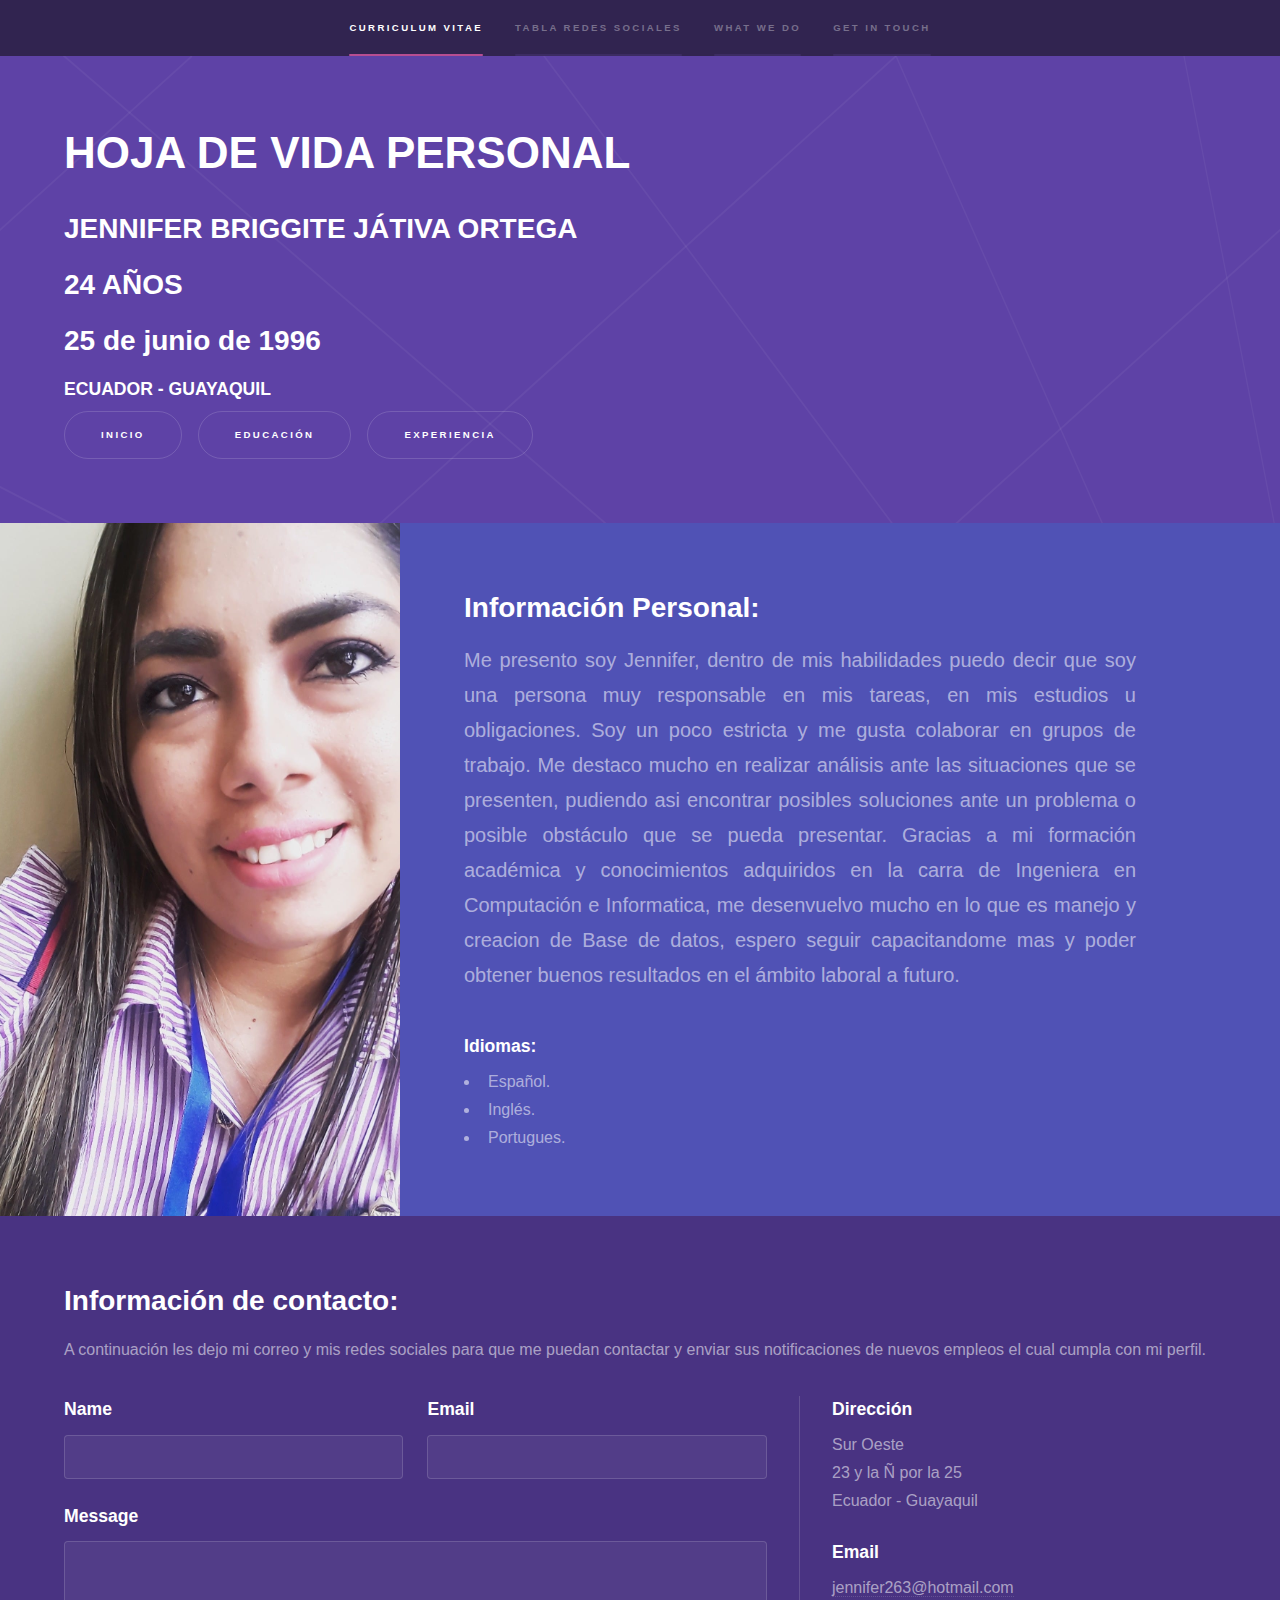
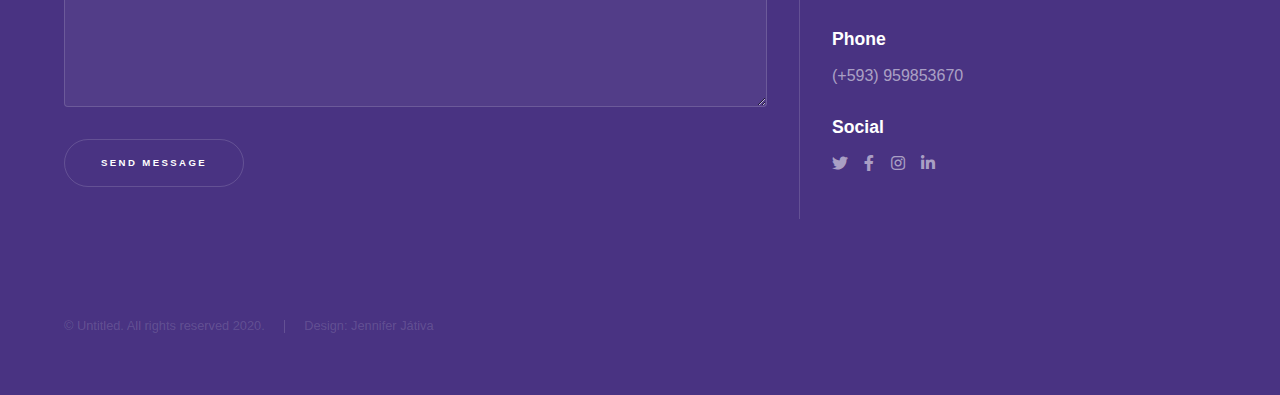
<file: index.html>
<!DOCTYPE HTML>
<!--
	Hyperspace by HTML5 UP
	html5up.net | @ajlkn
	Free for personal and commercial use under the CCA 3.0 license (html5up.net/license)
-->
<html>
	<head>
		<title>ELECTIVA1</title>
		<meta charset="utf-8" />
		<meta name="viewport" content="width=device-width, initial-scale=1, user-scalable=no" />
		<link rel="stylesheet" href="assets/css/main.css" />
		<noscript><link rel="stylesheet" href="assets/css/noscript.css" /></noscript>
	</head>
	<body class="is-preload">
	<div id="fb-root"></div>
     <script async defer crossorigin="anonymous" src="https://connect.facebook.net/es_LA/sdk.js#xfbml=1&version=v9.0" nonce="sKCm15hR"></script>

		<!-- Sidebar -->
			<section id="sidebar">
				<div class="inner">
					<nav>
						<ul>
							<li><a href="#intro">Curriculum Vitae</a></li>
							<li><a href="tabla.html">Tabla Redes Sociales</a></li>
							<li><a href="#two">What we do</a></li>
							<li><a href="#three">Get in touch</a></li>
						</ul>
					</nav>
				</div>
			</section>

		<!-- Wrapper -->
			<div id="wrapper">

				<!-- Intro -->
					<section id="intro" class="wrapper style1 fullscreen fade-up">
						<div class="inner">
							<h1>HOJA DE VIDA PERSONAL</h1>
							<H2>JENNIFER BRIGGITE JÁTIVA ORTEGA</H2>
							<h2>24 AÑOS</h2>
							<h2>25 de junio de 1996</h2>
							<H3>ECUADOR - GUAYAQUIL</H3>
							<ul class="actions">
								<li><a href="index.html"  class="button scrolly">INICIO</a></li>
								<li><a href="educacion.html" class="button scrolly">EDUCACIÓN</a></li>
								<li><a href="experiencia.html" class="button scrolly">EXPERIENCIA</a></li>
							</ul>
						</div>		
					<!-- Código botón me gusta -->		  
            <div class="fb-like" 
            data-href="https://jativajennifere1.github.io/actividad11/index.html" 
            data-width="" 
            data-layout="button_count" 
            data-action="like" 
            data-size="small" 
            data-share="false"></div>
</body>
</html>
				<!-- One -->
					<section  class="wrapper style2 spotlights">
						<section>
							<a href="#" class="image"><img src="images/pic01.jpg" alt="" data-position="center center" /></a>
							<div class="content">
								<div class="inner">
									<h2>Información Personal:</h2>
									<p style="text-align: justify;">Me presento soy Jennifer, dentro de mis habilidades puedo decir que soy una persona muy responsable en mis tareas, en mis estudios u obligaciones. Soy un poco estricta y me gusta colaborar en grupos de trabajo. Me destaco mucho en realizar análisis ante las situaciones que se presenten, pudiendo asi encontrar posibles soluciones ante un problema o posible obstáculo que se pueda presentar. Gracias a mi formación académica y conocimientos adquiridos en la carra de Ingeniera en Computación e Informatica, me desenvuelvo mucho en lo que es manejo y creacion de Base de datos, espero seguir capacitandome mas y poder obtener buenos resultados en el ámbito laboral a futuro.</p>

									<div class="col-6 col-12-medium">
											<h3>Idiomas:</h3>
											<ul>
												<li>Español.</li>
												<li>Inglés.</li>
												<li>Portugues.</li>
											</ul>
											
										</div>
								
								</div>
							</div>
						</section>
						
			
					</section>

				<!-- Two -->
				

				<!-- Three -->
					<section  class="wrapper style1 fade-up">
						
					</section>

			</div>

		<!-- Footer -->
			<footer id="footer" class="wrapper style1-alt">
				
					<div class="inner">
							<h2>Información de contacto:</h2>
							<p>A continuación les dejo mi correo y mis redes sociales para que me puedan contactar y enviar sus notificaciones de nuevos empleos el cual cumpla con mi perfil.</p>
							<div class="split style1">
								<section>
									<form method="post" action="#">
										<div class="fields">
											<div class="field half">
												<label for="name">Name</label>
												<input type="text" name="name" id="name" />
											</div>
											<div class="field half">
												<label for="email">Email</label>
												<input type="text" name="email" id="email" />
											</div>
											<div class="field">
												<label for="message">Message</label>
												<textarea name="message" id="message" rows="5"></textarea>
											</div>
										</div>
										<ul class="actions">
											<li><a href="" class="button submit">Send Message</a></li>
										</ul>
									</form>
								</section>
								<section>
									<ul class="contact">
										<li>
											<h3>Dirección</h3>
											<span>Sur Oeste <br />
											23 y la Ñ por la 25<br />
											Ecuador - Guayaquil</span>
										</li>
										<li>
											<h3>Email</h3>
											<a href="#">jennifer263@hotmail.com</a>
										</li>
										<li>
											<h3>Phone</h3>
											<span>(+593) 959853670</span>
										</li>
										<li>
											<h3>Social</h3>
											<ul class="icons">
												<li><a href="https://twitter.com/crazylove_JBJO" target="_blank"class="icon brands fa-twitter"><span class="label">Twitter</span></a></li>
												<li><a href="https://www.facebook.com/jennifer.jativa.5/" target="_blank"class="icon brands fa-facebook-f"><span class="label">Facebook</span></a></li>
												
												<li><a href="https://www.instagram.com/jenniferjativa_/" target="_blank"class="icon brands fa-instagram"><span class="label">Instagram</span></a></li>
												<li><a href="https://www.linkedin.com/in/jennifer-j%C3%A1tiva-529364ba/"target="_blank" class="icon brands fa-linkedin-in"><span class="label">LinkedIn</span></a></li>
											</ul>
										</li>
									</ul>

								</section>
							</div>
						</div>
						<div class="inner">
					<ul class="menu">
						<li> &copy; Untitled. All rights reserved 2020.</li><li>Design: Jennifer Játiva</li>
					</ul>
				</div>

			</footer>

		<!-- Scripts -->
			<script src="assets/js/jquery.min.js"></script>
			<script src="assets/js/jquery.scrollex.min.js"></script>
			<script src="assets/js/jquery.scrolly.min.js"></script>
			<script src="assets/js/browser.min.js"></script>
			<script src="assets/js/breakpoints.min.js"></script>
			<script src="assets/js/util.js"></script>
			<script src="assets/js/main.js"></script>

	</body>
</html>
</file>
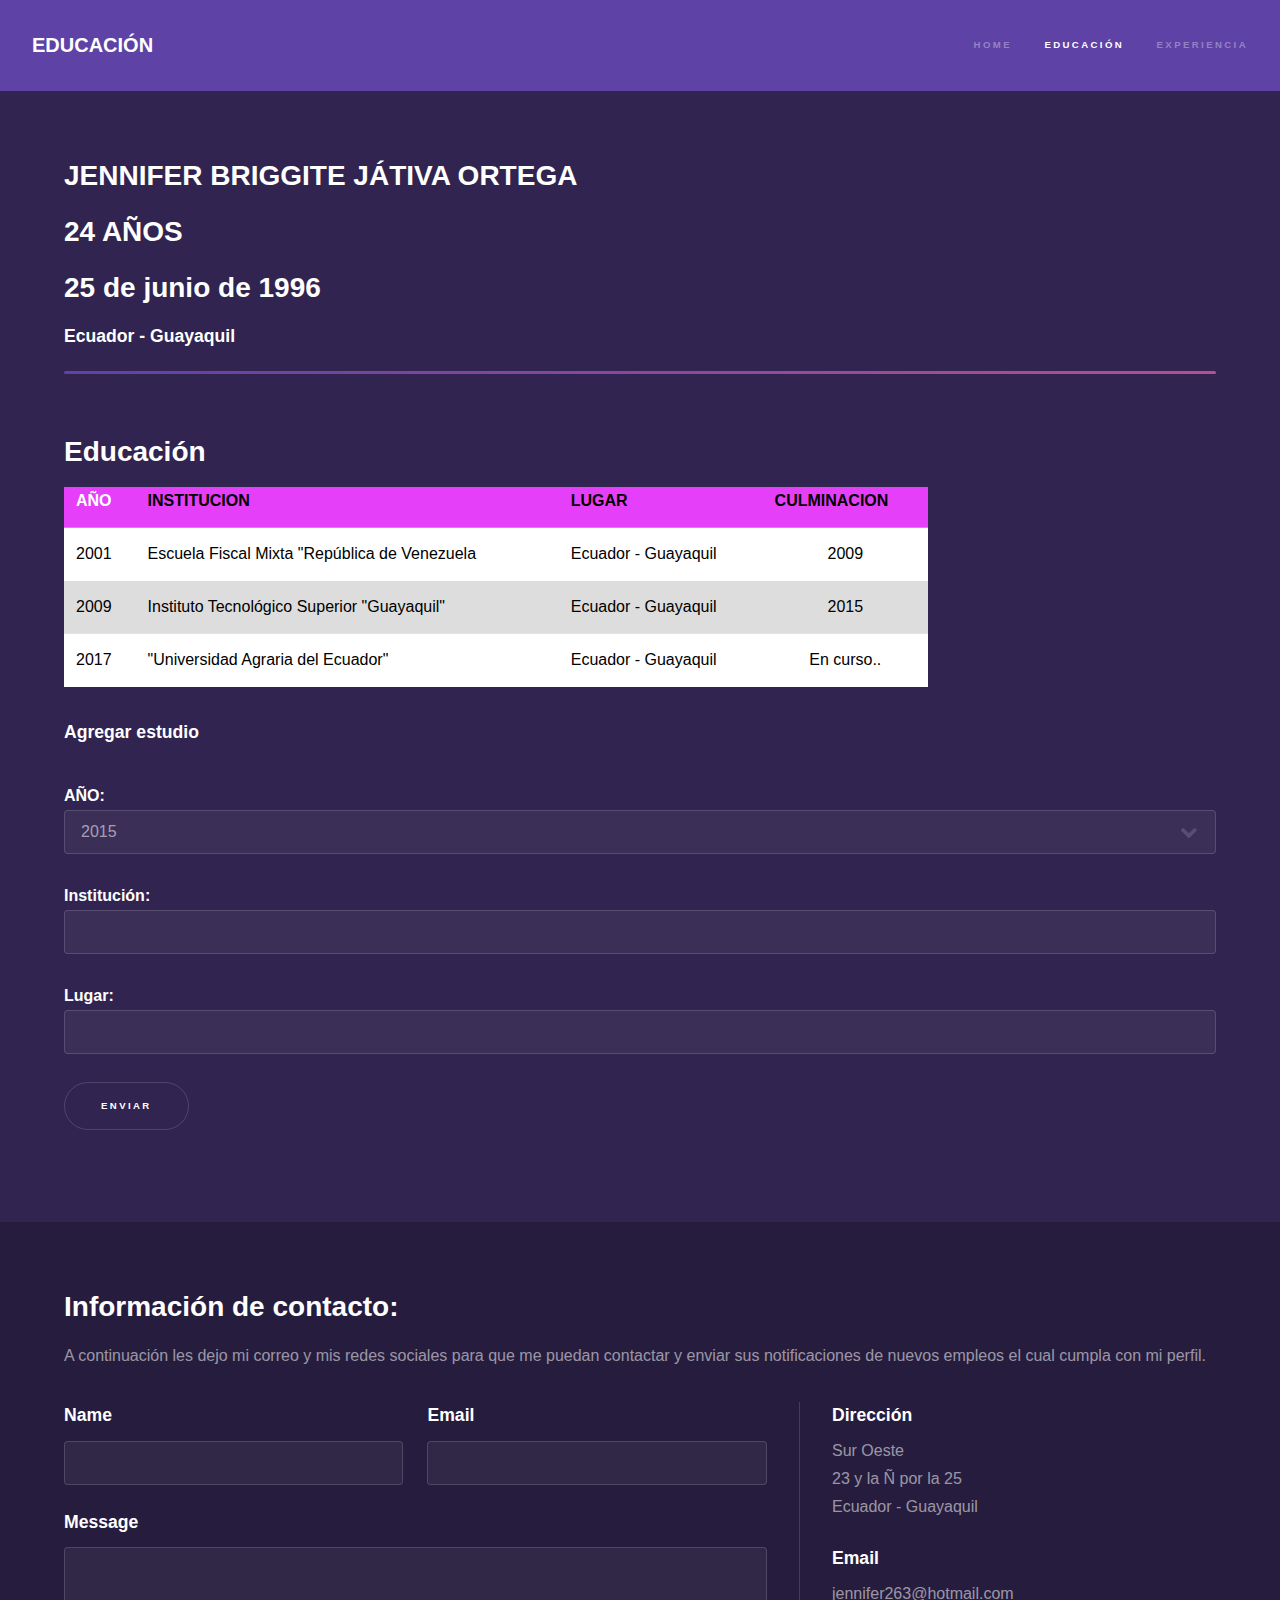
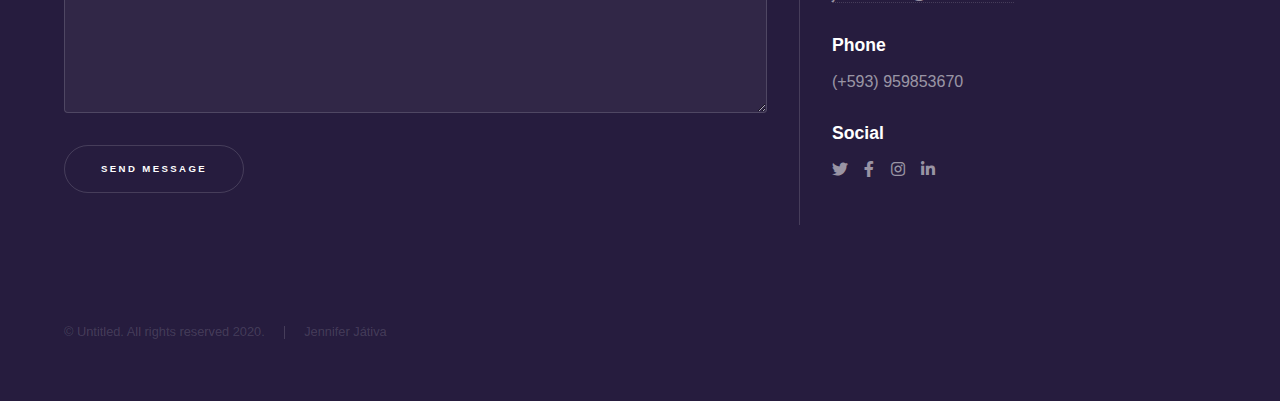
<file: educacion.html>
<!DOCTYPE HTML>
<!--
	Hyperspace by HTML5 UP
	html5up.net | @ajlkn
	Free for personal and commercial use under the CCA 3.0 license (html5up.net/license)
-->
<html>
	<head>
		<title>Generic - Hyperspace by HTML5 UP</title>
		<meta charset="utf-8" />
		<meta name="viewport" content="width=device-width, initial-scale=1, user-scalable=no" />
		<link rel="stylesheet" href="assets/css/main.css" />
		<link rel="stylesheet" href="assets/css/tabla.css" />
		<noscript><link rel="stylesheet" href="assets/css/noscript.css" /></noscript>

	</head>
	<body class="is-preload">

		<!-- Header -->
			<header id="header">
				<a href="educacion.html" class="title">EDUCACIÓN</a>
				<nav>
					<ul>
						<li><a href="index.html">Home</a></li>
						<li><a href="educacion.html" class="active">Educación</a></li>
						<li><a href="experiencia.html" >Experiencia</a></li>
					</ul>
				</nav>
			</header>

		<!-- Wrapper -->
			<div id="wrapper">

				<!-- Main -->
					<section id="main" class="wrapper">
						<div class="inner">
							<H2>JENNIFER BRIGGITE JÁTIVA ORTEGA</H2>
							<h2>24 AÑOS</h2>
							<h2>25 de junio de 1996</h2>
							<h3>Ecuador - Guayaquil</h3>
							<h1 class="major"></h1>
							<h2>Educación</h2>

							<table class="educacion"><center>
<tr>
 <thead class="cuerpo">
    <th>AÑO</th>

    <th style="color: black;" >INSTITUCION</th>
    <th style="color: black;" >LUGAR</th>
    <th style="color: black;" >CULMINACION</th>
    

</tr>
  </thead>

<tr >    
        
	<td style="color: black;" >2001</td> 
	<td  style="color: black;" >Escuela Fiscal Mixta "República de Venezuela</td> 
	<td  style="color: black;" >Ecuador - Guayaquil</td> 
    <td style="color: black;" ><CENTER>2009</td> 
        
</tr>
<tr>    
        
  <td style="color: black;" >2009</td> 
  <td style="color: black;" >Instituto Tecnológico Superior "Guayaquil"</td> 
  <td style="color: black;" >Ecuador - Guayaquil</td> 
    <td style="color: black;" ><CENTER>2015</td> 
        
	 </tr>
   <tr>    
        
  <td style="color: black;" >2017</td> 
  <td style="color: black;" >"Universidad Agraria del Ecuador"</td> 
  <td style="color: black;" >Ecuador - Guayaquil</td> 
    <td style="color: black;" ><CENTER>En curso..</td> 
        
   </tr>
     </table></center>
 

      <h3>Agregar estudio</h3>
  
    





<br><b>AÑO:</b></br> <select name="my_html_select_box">

	<option>2015</option>
	<option>2016</option>
	<option>2017</option>
	<option>2018</option>
	<option>2019</option>
	

</select> 





 
<br><b>Institución:</b></br><input  type="text" size="50" name="nombredelacaja">


<br><b>Lugar:</b></br> <input type="text" name="nombredelacaja">


<br> <p><button type="submit">Enviar</button></p> </br>

							
				
						</div>
					</section>

			</div>

		<!-- Footer -->
			<footer id="footer" class="wrapper alt">
				
					<div class="inner">
							<h2>Información de contacto:</h2>
							<p>A continuación les dejo mi correo y mis redes sociales para que me puedan contactar y enviar sus notificaciones de nuevos empleos el cual cumpla con mi perfil.</p>
							<div class="split style1">
								<section>
									<form method="post" action="#">
										<div class="fields">
											<div class="field half">
												<label for="name">Name</label>
												<input type="text" name="name" id="name" />
											</div>
											<div class="field half">
												<label for="email">Email</label>
												<input type="text" name="email" id="email" />
											</div>
											<div class="field">
												<label for="message">Message</label>
												<textarea name="message" id="message" rows="5"></textarea>
											</div>
										</div>
										<ul class="actions">
											<li><a href="" class="button submit">Send Message</a></li>
										</ul>
									</form>
								</section>
								<section>
									<ul class="contact">
										<li>
											<h3>Dirección</h3>
											<span>Sur Oeste <br />
											23 y la Ñ por la 25<br />
											Ecuador - Guayaquil</span>
										</li>
										<li>
											<h3>Email</h3>
											<a href="#">jennifer263@hotmail.com</a>
										</li>
										<li>
											<h3>Phone</h3>
											<span>(+593) 959853670</span>
										</li>
										<li>
											<h3>Social</h3>
											<ul class="icons">
												<li><a href="https://twitter.com/crazylove_JBJO" target="_blank"class="icon brands fa-twitter"><span class="label">Twitter</span></a></li>
												<li><a href="https://www.facebook.com/jennifer.jativa.5/" target="_blank"class="icon brands fa-facebook-f"><span class="label">Facebook</span></a></li>
												
												<li><a href="https://www.instagram.com/jenniferjativa_/" target="_blank"class="icon brands fa-instagram"><span class="label">Instagram</span></a></li>
												<li><a href="https://www.linkedin.com/in/jennifer-j%C3%A1tiva-529364ba/"target="_blank" class="icon brands fa-linkedin-in"><span class="label">LinkedIn</span></a></li>
											</ul>
										</li>
									</ul>
								</section>
							</div>
						</div>
						<div class="inner">
					<ul class="menu">
						<li>&copy; Untitled. All rights reserved 2020.</li><li>Jennifer Játiva </li>
					</ul>
				</div>
			</footer>

		<!-- Scripts -->
			<script src="assets/js/jquery.min.js"></script>
			<script src="assets/js/jquery.scrollex.min.js"></script>
			<script src="assets/js/jquery.scrolly.min.js"></script>
			<script src="assets/js/browser.min.js"></script>
			<script src="assets/js/breakpoints.min.js"></script>
			<script src="assets/js/util.js"></script>
			<script src="assets/js/main.js"></script>

	</body>
</html>
</file>
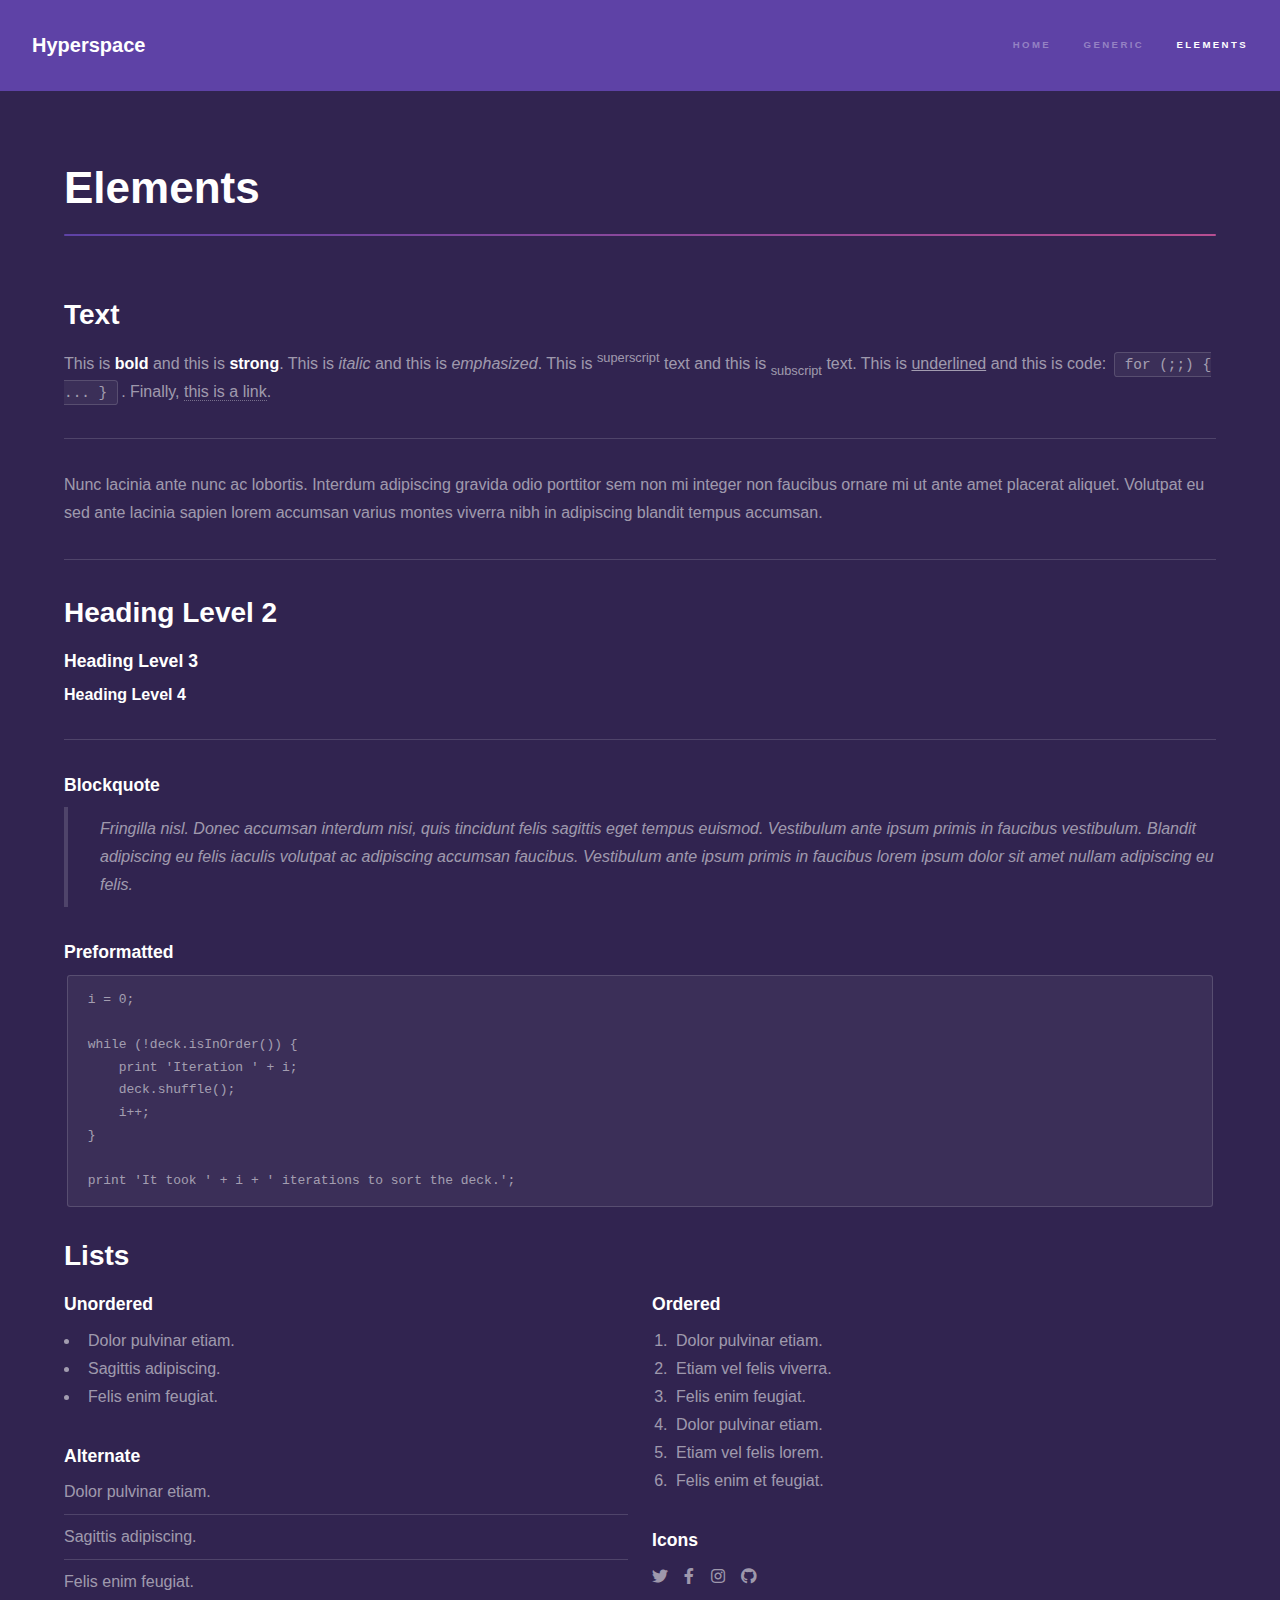
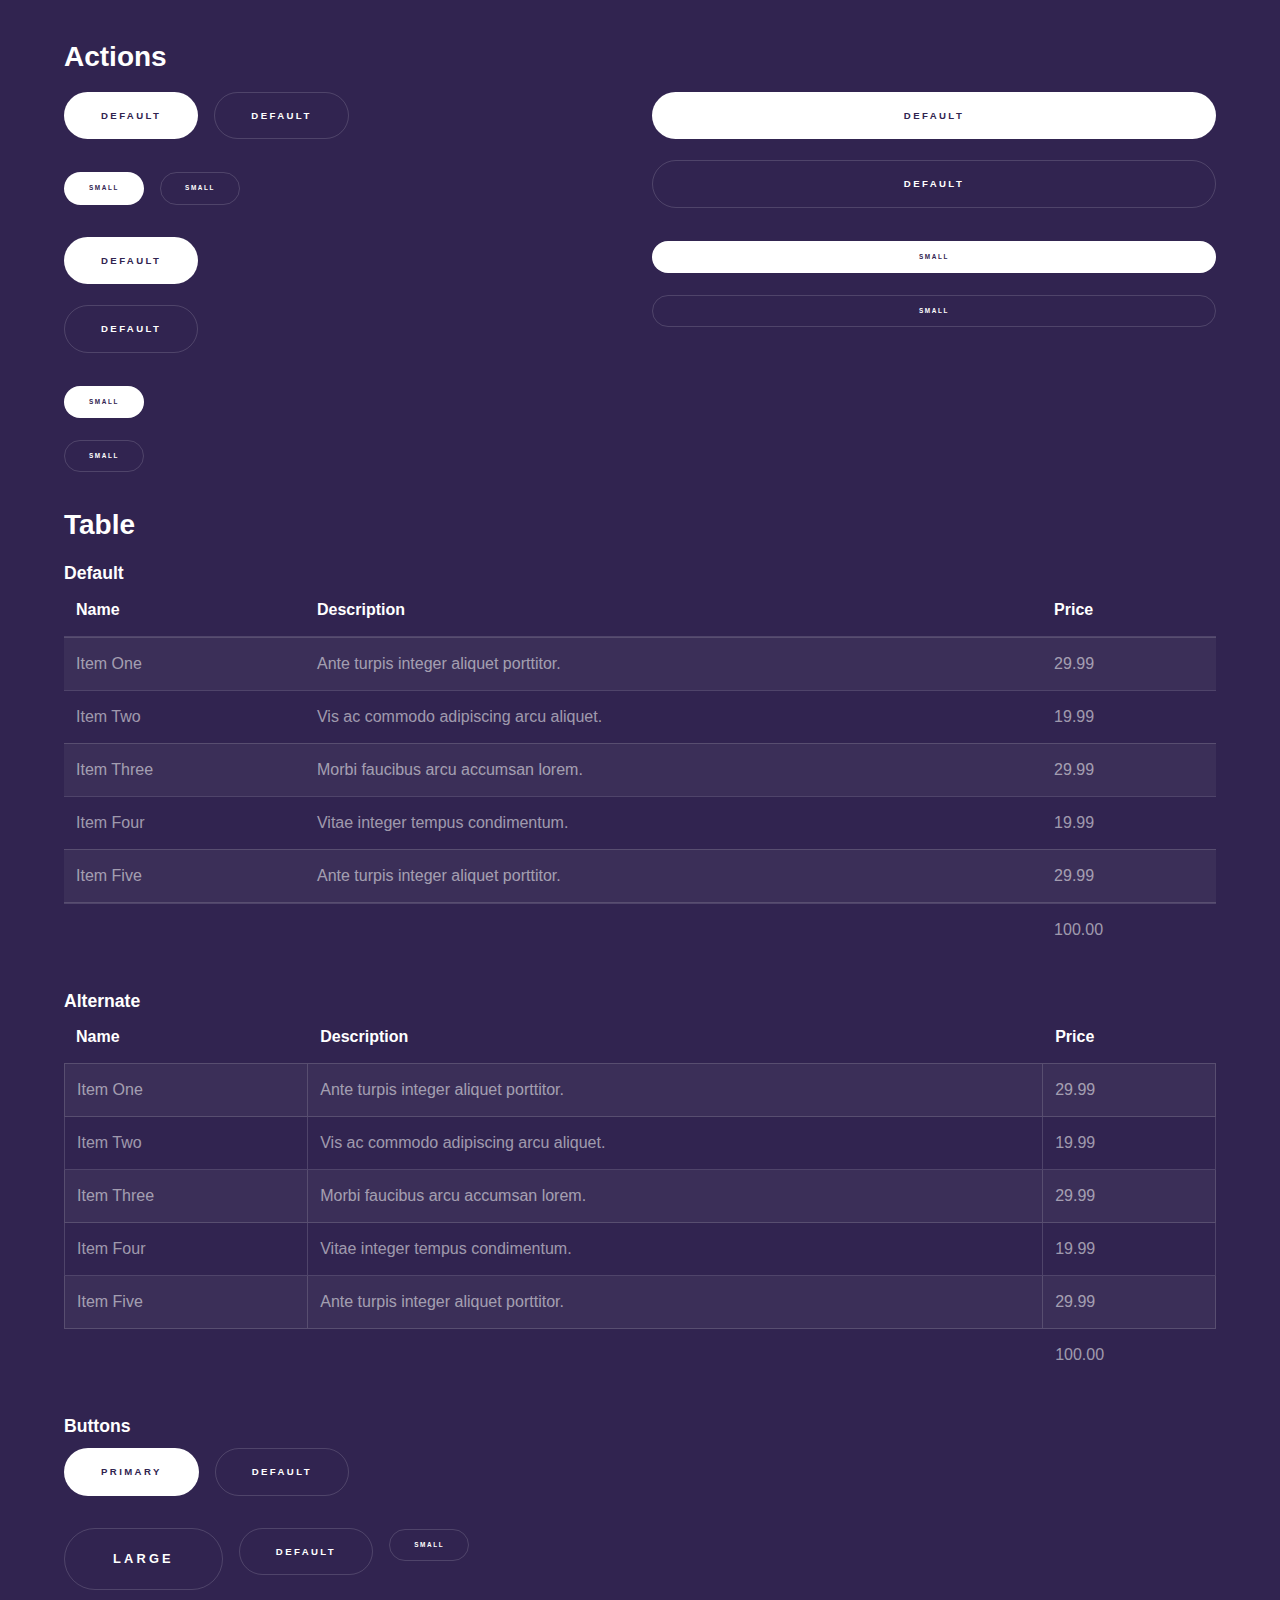
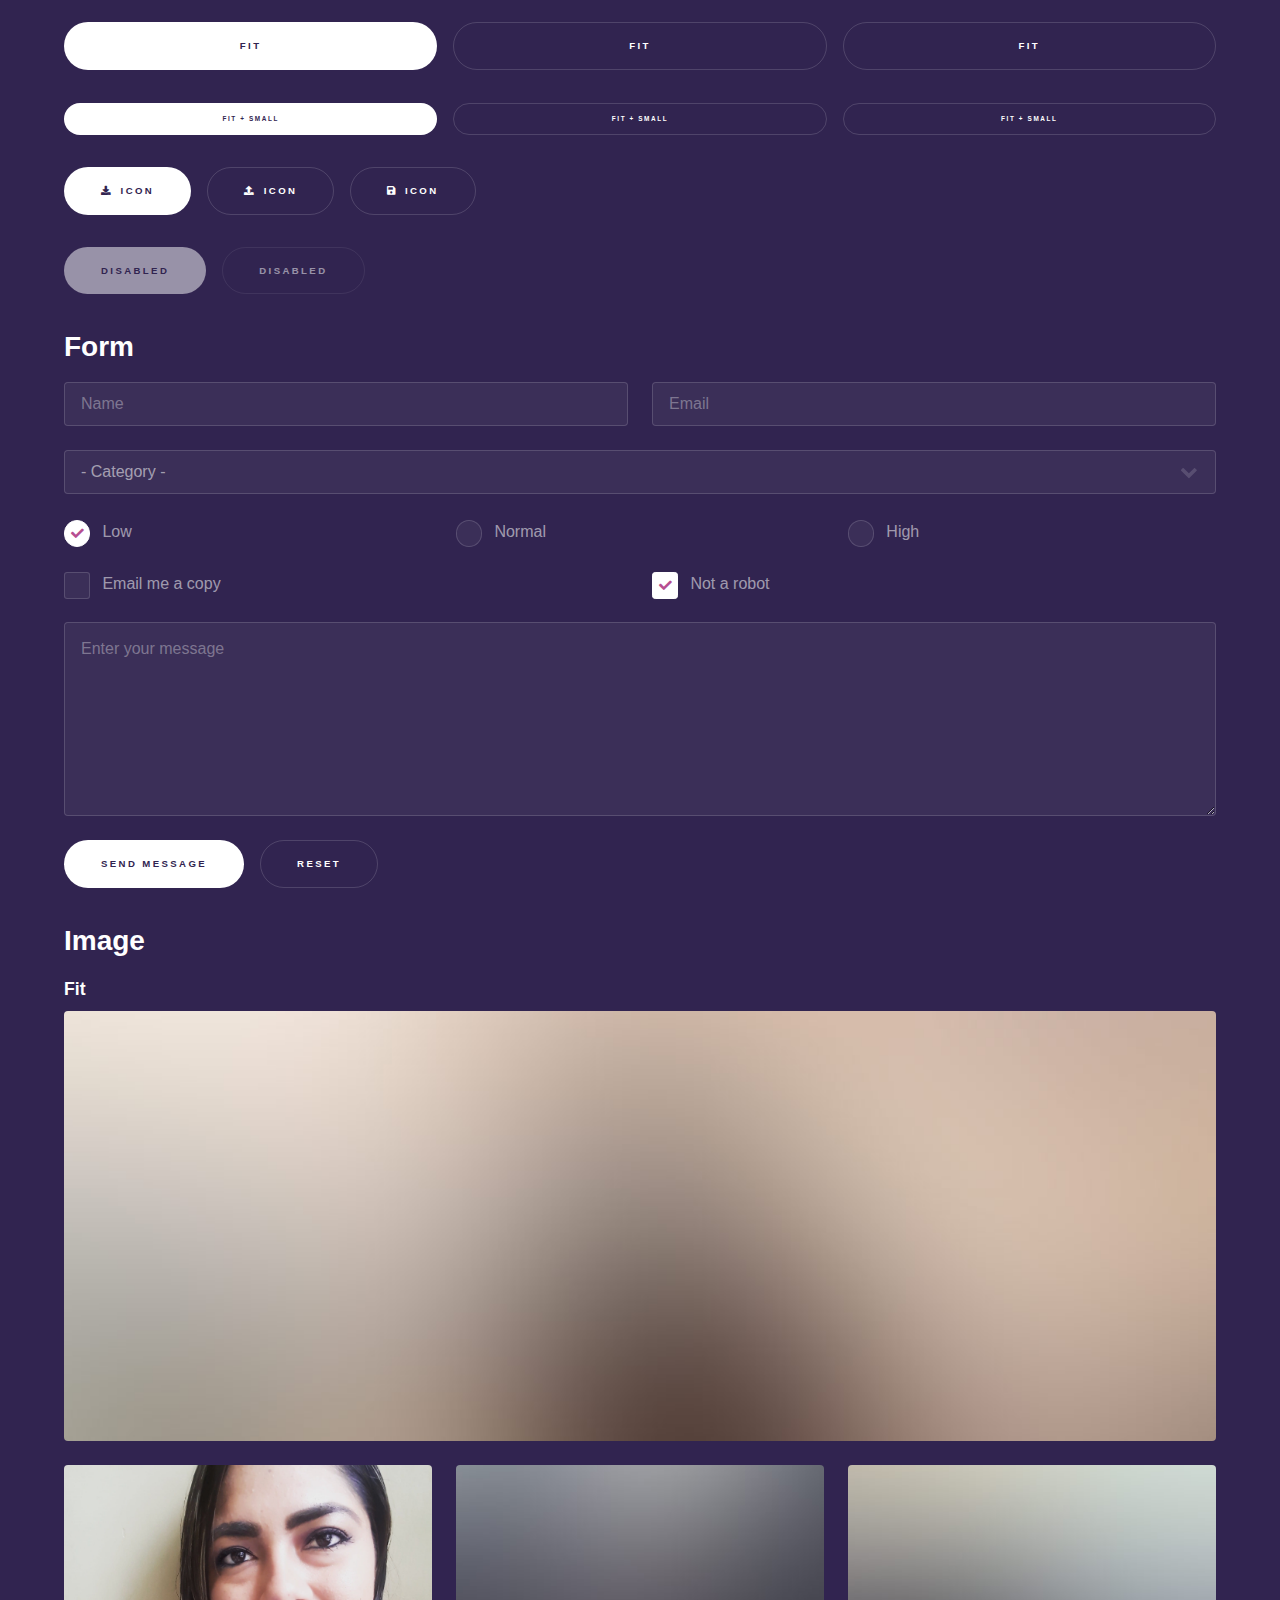
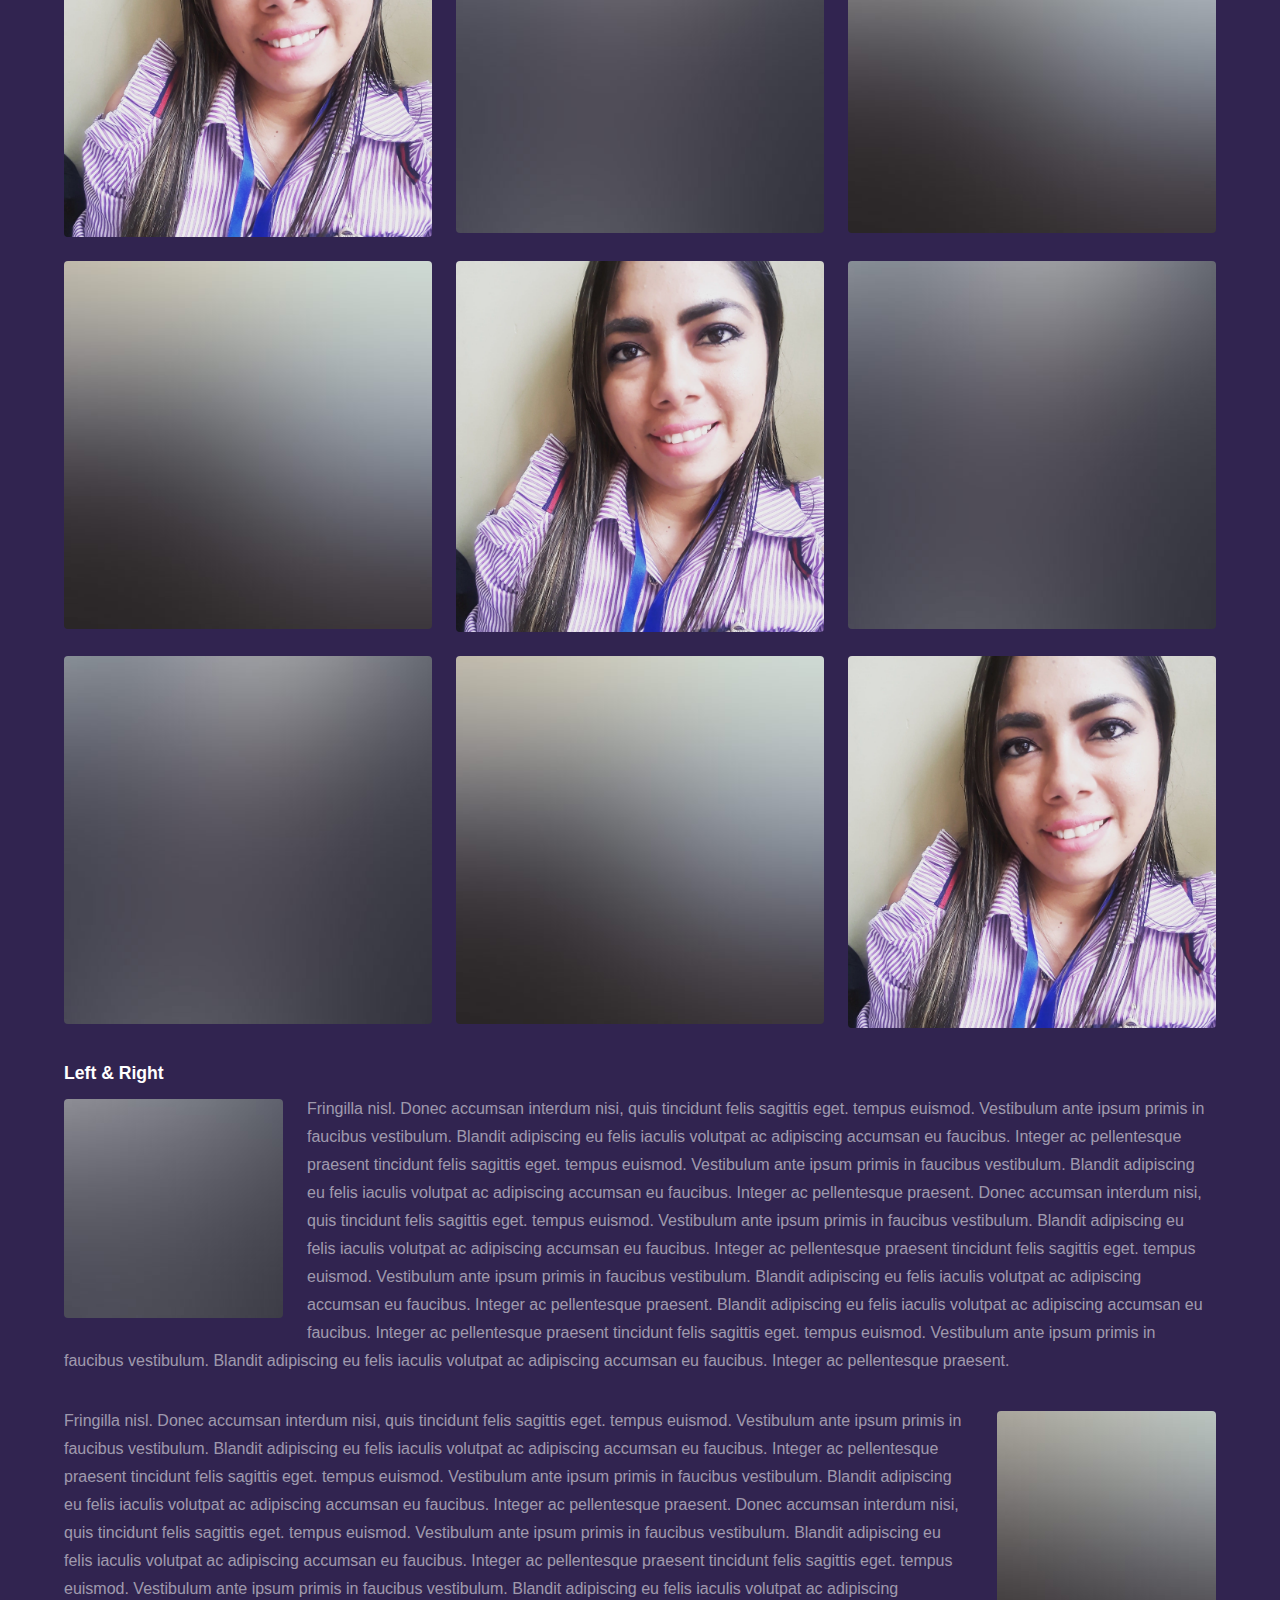
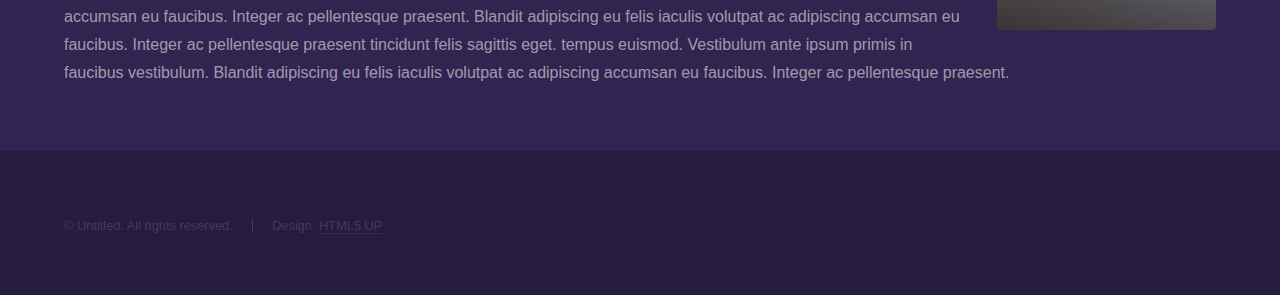
<file: elements.html>
<!DOCTYPE HTML>
<!--
	Hyperspace by HTML5 UP
	html5up.net | @ajlkn
	Free for personal and commercial use under the CCA 3.0 license (html5up.net/license)
-->
<html>
	<head>
		<title>Elements - Hyperspace by HTML5 UP</title>
		<meta charset="utf-8" />
		<meta name="viewport" content="width=device-width, initial-scale=1, user-scalable=no" />
		<link rel="stylesheet" href="assets/css/main.css" />
		<noscript><link rel="stylesheet" href="assets/css/noscript.css" /></noscript>
	</head>
	<body class="is-preload">

		<!-- Header -->
			<header id="header">
				<a href="index.html" class="title">Hyperspace</a>
				<nav>
					<ul>
						<li><a href="index.html">Home</a></li>
						<li><a href="generic.html">Generic</a></li>
						<li><a href="elements.html"  class="active">Elements</a></li>
					</ul>
				</nav>
			</header>

		<!-- Wrapper -->
			<div id="wrapper">

				<!-- Main -->
					<section id="main" class="wrapper">
						<div class="inner">
							<h1 class="major">Elements</h1>

							<!-- Text -->
								<section>
									<h2>Text</h2>
									<p>This is <b>bold</b> and this is <strong>strong</strong>. This is <i>italic</i> and this is <em>emphasized</em>.
									This is <sup>superscript</sup> text and this is <sub>subscript</sub> text.
									This is <u>underlined</u> and this is code: <code>for (;;) { ... }</code>. Finally, <a href="#">this is a link</a>.</p>
									<hr />
									<p>Nunc lacinia ante nunc ac lobortis. Interdum adipiscing gravida odio porttitor sem non mi integer non faucibus ornare mi ut ante amet placerat aliquet. Volutpat eu sed ante lacinia sapien lorem accumsan varius montes viverra nibh in adipiscing blandit tempus accumsan.</p>
									<hr />
									<h2>Heading Level 2</h2>
									<h3>Heading Level 3</h3>
									<h4>Heading Level 4</h4>
									<hr />
									<h3>Blockquote</h3>
									<blockquote>Fringilla nisl. Donec accumsan interdum nisi, quis tincidunt felis sagittis eget tempus euismod. Vestibulum ante ipsum primis in faucibus vestibulum. Blandit adipiscing eu felis iaculis volutpat ac adipiscing accumsan faucibus. Vestibulum ante ipsum primis in faucibus lorem ipsum dolor sit amet nullam adipiscing eu felis.</blockquote>
									<h3>Preformatted</h3>
									<pre><code>i = 0;

while (!deck.isInOrder()) {
    print 'Iteration ' + i;
    deck.shuffle();
    i++;
}

print 'It took ' + i + ' iterations to sort the deck.';</code></pre>
								</section>

							<!-- Lists -->
								<section>
									<h2>Lists</h2>
									<div class="row">
										<div class="col-6 col-12-medium">
											<h3>Unordered</h3>
											<ul>
												<li>Dolor pulvinar etiam.</li>
												<li>Sagittis adipiscing.</li>
												<li>Felis enim feugiat.</li>
											</ul>
											<h3>Alternate</h3>
											<ul class="alt">
												<li>Dolor pulvinar etiam.</li>
												<li>Sagittis adipiscing.</li>
												<li>Felis enim feugiat.</li>
											</ul>
										</div>
										<div class="col-6 col-12-medium">
											<h3>Ordered</h3>
											<ol>
												<li>Dolor pulvinar etiam.</li>
												<li>Etiam vel felis viverra.</li>
												<li>Felis enim feugiat.</li>
												<li>Dolor pulvinar etiam.</li>
												<li>Etiam vel felis lorem.</li>
												<li>Felis enim et feugiat.</li>
											</ol>
											<h3>Icons</h3>
											<ul class="icons">
												<li><a href="#" class="icon brands fa-twitter"><span class="label">Twitter</span></a></li>
												<li><a href="#" class="icon brands fa-facebook-f"><span class="label">Facebook</span></a></li>
												<li><a href="#" class="icon brands fa-instagram"><span class="label">Instagram</span></a></li>
												<li><a href="#" class="icon brands fa-github"><span class="label">Github</span></a></li>
											</ul>
										</div>
									</div>
									<h2>Actions</h2>
									<div class="row">
										<div class="col-6 col-12-medium">
											<ul class="actions">
												<li><a href="#" class="button primary">Default</a></li>
												<li><a href="#" class="button">Default</a></li>
											</ul>
											<ul class="actions small">
												<li><a href="#" class="button primary small">Small</a></li>
												<li><a href="#" class="button small">Small</a></li>
											</ul>
											<ul class="actions stacked">
												<li><a href="#" class="button primary">Default</a></li>
												<li><a href="#" class="button">Default</a></li>
											</ul>
											<ul class="actions stacked">
												<li><a href="#" class="button primary small">Small</a></li>
												<li><a href="#" class="button small">Small</a></li>
											</ul>
										</div>
										<div class="col-6 col-12-medium">
											<ul class="actions stacked">
												<li><a href="#" class="button primary fit">Default</a></li>
												<li><a href="#" class="button fit">Default</a></li>
											</ul>
											<ul class="actions stacked">
												<li><a href="#" class="button primary small fit">Small</a></li>
												<li><a href="#" class="button small fit">Small</a></li>
											</ul>
										</div>
									</div>
								</section>

							<!-- Table -->
								<section>
									<h2>Table</h2>
									<h3>Default</h3>
									<div class="table-wrapper">
										<table>
											<thead>
												<tr>
													<th>Name</th>
													<th>Description</th>
													<th>Price</th>
												</tr>
											</thead>
											<tbody>
												<tr>
													<td>Item One</td>
													<td>Ante turpis integer aliquet porttitor.</td>
													<td>29.99</td>
												</tr>
												<tr>
													<td>Item Two</td>
													<td>Vis ac commodo adipiscing arcu aliquet.</td>
													<td>19.99</td>
												</tr>
												<tr>
													<td>Item Three</td>
													<td> Morbi faucibus arcu accumsan lorem.</td>
													<td>29.99</td>
												</tr>
												<tr>
													<td>Item Four</td>
													<td>Vitae integer tempus condimentum.</td>
													<td>19.99</td>
												</tr>
												<tr>
													<td>Item Five</td>
													<td>Ante turpis integer aliquet porttitor.</td>
													<td>29.99</td>
												</tr>
											</tbody>
											<tfoot>
												<tr>
													<td colspan="2"></td>
													<td>100.00</td>
												</tr>
											</tfoot>
										</table>
									</div>

									<h3>Alternate</h3>
									<div class="table-wrapper">
										<table class="alt">
											<thead>
												<tr>
													<th>Name</th>
													<th>Description</th>
													<th>Price</th>
												</tr>
											</thead>
											<tbody>
												<tr>
													<td>Item One</td>
													<td>Ante turpis integer aliquet porttitor.</td>
													<td>29.99</td>
												</tr>
												<tr>
													<td>Item Two</td>
													<td>Vis ac commodo adipiscing arcu aliquet.</td>
													<td>19.99</td>
												</tr>
												<tr>
													<td>Item Three</td>
													<td> Morbi faucibus arcu accumsan lorem.</td>
													<td>29.99</td>
												</tr>
												<tr>
													<td>Item Four</td>
													<td>Vitae integer tempus condimentum.</td>
													<td>19.99</td>
												</tr>
												<tr>
													<td>Item Five</td>
													<td>Ante turpis integer aliquet porttitor.</td>
													<td>29.99</td>
												</tr>
											</tbody>
											<tfoot>
												<tr>
													<td colspan="2"></td>
													<td>100.00</td>
												</tr>
											</tfoot>
										</table>
									</div>
								</section>

							<!-- Buttons -->
								<section>
									<h3>Buttons</h3>
									<ul class="actions">
										<li><a href="#" class="button primary">Primary</a></li>
										<li><a href="#" class="button">Default</a></li>
									</ul>
									<ul class="actions">
										<li><a href="#" class="button large">Large</a></li>
										<li><a href="#" class="button">Default</a></li>
										<li><a href="#" class="button small">Small</a></li>
									</ul>
									<ul class="actions fit">
										<li><a href="#" class="button primary fit">Fit</a></li>
										<li><a href="#" class="button fit">Fit</a></li>
										<li><a href="#" class="button fit">Fit</a></li>
									</ul>
									<ul class="actions fit small">
										<li><a href="#" class="button primary fit small">Fit + Small</a></li>
										<li><a href="#" class="button fit small">Fit + Small</a></li>
										<li><a href="#" class="button fit small">Fit + Small</a></li>
									</ul>
									<ul class="actions">
										<li><a href="#" class="button primary icon solid fa-download">Icon</a></li>
										<li><a href="#" class="button icon solid fa-upload">Icon</a></li>
										<li><a href="#" class="button icon solid fa-save">Icon</a></li>
									</ul>
									<ul class="actions">
										<li><span class="button primary disabled">Disabled</span></li>
										<li><span class="button disabled">Disabled</span></li>
									</ul>
								</section>

							<!-- Form -->
								<section>
									<h2>Form</h2>
									<form method="post" action="#">
										<div class="row gtr-uniform">
											<div class="col-6 col-12-xsmall">
												<input type="text" name="demo-name" id="demo-name" value="" placeholder="Name" />
											</div>
											<div class="col-6 col-12-xsmall">
												<input type="email" name="demo-email" id="demo-email" value="" placeholder="Email" />
											</div>
											<div class="col-12">
												<select name="demo-category" id="demo-category">
													<option value="">- Category -</option>
													<option value="1">Manufacturing</option>
													<option value="1">Shipping</option>
													<option value="1">Administration</option>
													<option value="1">Human Resources</option>
												</select>
											</div>
											<div class="col-4 col-12-small">
												<input type="radio" id="demo-priority-low" name="demo-priority" checked>
												<label for="demo-priority-low">Low</label>
											</div>
											<div class="col-4 col-12-small">
												<input type="radio" id="demo-priority-normal" name="demo-priority">
												<label for="demo-priority-normal">Normal</label>
											</div>
											<div class="col-4 col-12-small">
												<input type="radio" id="demo-priority-high" name="demo-priority">
												<label for="demo-priority-high">High</label>
											</div>
											<div class="col-6 col-12-small">
												<input type="checkbox" id="demo-copy" name="demo-copy">
												<label for="demo-copy">Email me a copy</label>
											</div>
											<div class="col-6 col-12-small">
												<input type="checkbox" id="demo-human" name="demo-human" checked>
												<label for="demo-human">Not a robot</label>
											</div>
											<div class="col-12">
												<textarea name="demo-message" id="demo-message" placeholder="Enter your message" rows="6"></textarea>
											</div>
											<div class="col-12">
												<ul class="actions">
													<li><input type="submit" value="Send Message" class="primary" /></li>
													<li><input type="reset" value="Reset" /></li>
												</ul>
											</div>
										</div>
									</form>
								</section>

							<!-- Image -->
								<section>
									<h2>Image</h2>
									<h3>Fit</h3>
									<div class="box alt">
										<div class="row gtr-uniform">
											<div class="col-12"><span class="image fit"><img src="images/pic04.jpg" alt="" /></span></div>
											<div class="col-4"><span class="image fit"><img src="images/pic01.jpg" alt="" /></span></div>
											<div class="col-4"><span class="image fit"><img src="images/pic02.jpg" alt="" /></span></div>
											<div class="col-4"><span class="image fit"><img src="images/pic03.jpg" alt="" /></span></div>
											<div class="col-4"><span class="image fit"><img src="images/pic03.jpg" alt="" /></span></div>
											<div class="col-4"><span class="image fit"><img src="images/pic01.jpg" alt="" /></span></div>
											<div class="col-4"><span class="image fit"><img src="images/pic02.jpg" alt="" /></span></div>
											<div class="col-4"><span class="image fit"><img src="images/pic02.jpg" alt="" /></span></div>
											<div class="col-4"><span class="image fit"><img src="images/pic03.jpg" alt="" /></span></div>
											<div class="col-4"><span class="image fit"><img src="images/pic01.jpg" alt="" /></span></div>
										</div>
									</div>
									<h3>Left &amp; Right</h3>
									<p><span class="image left"><img src="images/pic05.jpg" alt="" /></span>Fringilla nisl. Donec accumsan interdum nisi, quis tincidunt felis sagittis eget. tempus euismod. Vestibulum ante ipsum primis in faucibus vestibulum. Blandit adipiscing eu felis iaculis volutpat ac adipiscing accumsan eu faucibus. Integer ac pellentesque praesent tincidunt felis sagittis eget. tempus euismod. Vestibulum ante ipsum primis in faucibus vestibulum. Blandit adipiscing eu felis iaculis volutpat ac adipiscing accumsan eu faucibus. Integer ac pellentesque praesent. Donec accumsan interdum nisi, quis tincidunt felis sagittis eget. tempus euismod. Vestibulum ante ipsum primis in faucibus vestibulum. Blandit adipiscing eu felis iaculis volutpat ac adipiscing accumsan eu faucibus. Integer ac pellentesque praesent tincidunt felis sagittis eget. tempus euismod. Vestibulum ante ipsum primis in faucibus vestibulum. Blandit adipiscing eu felis iaculis volutpat ac adipiscing accumsan eu faucibus. Integer ac pellentesque praesent. Blandit adipiscing eu felis iaculis volutpat ac adipiscing accumsan eu faucibus. Integer ac pellentesque praesent tincidunt felis sagittis eget. tempus euismod. Vestibulum ante ipsum primis in faucibus vestibulum. Blandit adipiscing eu felis iaculis volutpat ac adipiscing accumsan eu faucibus. Integer ac pellentesque praesent.</p>
									<p><span class="image right"><img src="images/pic06.jpg" alt="" /></span>Fringilla nisl. Donec accumsan interdum nisi, quis tincidunt felis sagittis eget. tempus euismod. Vestibulum ante ipsum primis in faucibus vestibulum. Blandit adipiscing eu felis iaculis volutpat ac adipiscing accumsan eu faucibus. Integer ac pellentesque praesent tincidunt felis sagittis eget. tempus euismod. Vestibulum ante ipsum primis in faucibus vestibulum. Blandit adipiscing eu felis iaculis volutpat ac adipiscing accumsan eu faucibus. Integer ac pellentesque praesent. Donec accumsan interdum nisi, quis tincidunt felis sagittis eget. tempus euismod. Vestibulum ante ipsum primis in faucibus vestibulum. Blandit adipiscing eu felis iaculis volutpat ac adipiscing accumsan eu faucibus. Integer ac pellentesque praesent tincidunt felis sagittis eget. tempus euismod. Vestibulum ante ipsum primis in faucibus vestibulum. Blandit adipiscing eu felis iaculis volutpat ac adipiscing accumsan eu faucibus. Integer ac pellentesque praesent. Blandit adipiscing eu felis iaculis volutpat ac adipiscing accumsan eu faucibus. Integer ac pellentesque praesent tincidunt felis sagittis eget. tempus euismod. Vestibulum ante ipsum primis in faucibus vestibulum. Blandit adipiscing eu felis iaculis volutpat ac adipiscing accumsan eu faucibus. Integer ac pellentesque praesent.</p>
								</section>

						</div>
					</section>

			</div>

		<!-- Footer -->
			<footer id="footer" class="wrapper alt">
				<div class="inner">
					<ul class="menu">
						<li>&copy; Untitled. All rights reserved.</li><li>Design: <a href="http://html5up.net">HTML5 UP</a></li>
					</ul>
				</div>
			</footer>

		<!-- Scripts -->
			<script src="assets/js/jquery.min.js"></script>
			<script src="assets/js/jquery.scrollex.min.js"></script>
			<script src="assets/js/jquery.scrolly.min.js"></script>
			<script src="assets/js/browser.min.js"></script>
			<script src="assets/js/breakpoints.min.js"></script>
			<script src="assets/js/util.js"></script>
			<script src="assets/js/main.js"></script>

	</body>
</html>
</file>
<file: assets/css/noscript.css>
/*
	Hyperspace by HTML5 UP
	html5up.net | @ajlkn
	Free for personal and commercial use under the CCA 3.0 license (html5up.net/license)
*/

/* Spotlights */

	.spotlights > section > .image:before {
		opacity: 0 !important;
	}

	.spotlights > section > .content > .inner {
		-moz-transform: none !important;
		-webkit-transform: none !important;
		-ms-transform: none !important;
		transform: none !important;
		opacity: 1 !important;
	}

/* Wrapper */

	.wrapper > .inner {
		opacity: 1 !important;
		-moz-transform: none !important;
		-webkit-transform: none !important;
		-ms-transform: none !important;
		transform: none !important;
	}

/* Sidebar */

	#sidebar > .inner {
		opacity: 1 !important;
	}

	#sidebar nav > ul > li {
		-moz-transform: none !important;
		-webkit-transform: none !important;
		-ms-transform: none !important;
		transform: none !important;
		opacity: 1 !important;
	}
</file>
<file: assets/css/tabla.css>
table{
  background-color: white;
  text-align: left;
  border-collapse: collapse;
  width: 75%
}

th, th{
padding: 20px;

}
thead{
  background-color: #E53FF9;
  border-bottom: solid 5px #279C70;
  color: white;
}
tr:nth-child(even){
  background-color: #ddd;
}
tr:hover{
  background-color: #18EBD5;
  color: white;
}
</file>
<file: assets/css/main.css>
@import url(fontawesome-all.min.css);

/*
	Hyperspace by HTML5 UP
	html5up.net | @ajlkn
	Free for personal and commercial use under the CCA 3.0 license (html5up.net/license)
*/

html, body, div, span, applet, object,
iframe, h1, h2, h3, h4, h5, h6, p, blockquote,
pre, a, abbr, acronym, address, big, cite,
code, del, dfn, em, img, ins, kbd, q, s, samp,
small, strike, strong, sub, sup, tt, var, b,
u, i, center, dl, dt, dd, ol, ul, li, fieldset,
form, label, legend, table, caption, tbody,
tfoot, thead, tr, th, td, article, aside,
canvas, details, embed, figure, figcaption,
footer, header, hgroup, menu, nav, output, ruby,
section, summary, time, mark, audio, video {
	margin: 0;
	padding: 0;
	border: 0;
	font-size: 100%;
	font: inherit;
	vertical-align: baseline;}

article, aside, details, figcaption, figure,
footer, header, hgroup, menu, nav, section {
	display: block;}

body {
	line-height: 1;
}

ol, ul {
	list-style: none;
}

blockquote, q {
	quotes: none;
}

	blockquote:before, blockquote:after, q:before, q:after {
		content: '';
		content: none;
	}

table {
	border-collapse: collapse;
	border-spacing: 0;
}

body {
	-webkit-text-size-adjust: none;
}

mark {
	background-color: transparent;
	color: inherit;
}

input::-moz-focus-inner {
	border: 0;
	padding: 0;
}

input, select, textarea {
	-moz-appearance: none;
	-webkit-appearance: none;
	-ms-appearance: none;
	appearance: none;
}

/* Basic */

	@-ms-viewport {
		width: device-width;
	}

	body {
		-ms-overflow-style: scrollbar;
	}

	@media screen and (max-width: 480px) {

		html, body {
			min-width: 320px;
		}

	}

	html {
		box-sizing: border-box;
	}

	*, *:before, *:after {
		box-sizing: inherit;
	}

	body {
		background: #312450;
	}

		body.is-preload *, body.is-preload *:before, body.is-preload *:after {
			-moz-animation: none !important;
			-webkit-animation: none !important;
			-ms-animation: none !important;
			animation: none !important;
			-moz-transition: none !important;
			-webkit-transition: none !important;
			-ms-transition: none !important;
			transition: none !important;
		}

/* Type */

	body, input, select, textarea {
		color: rgba(255, 255, 255, 0.55);
		font-family: Arial, Helvetica, sans-serif;
		font-size: 16.5pt;
		font-weight: normal;
		line-height: 1.75;
	}

		@media screen and (max-width: 1680px) {

			body, input, select, textarea {
				font-size: 13pt;
			}

		}

		@media screen and (max-width: 1280px) {

			body, input, select, textarea {
				font-size: 12pt;
			}

		}

		@media screen and (max-width: 360px) {

			body, input, select, textarea {
				font-size: 11pt;
			}

		}

	a {
		-moz-transition: color 0.2s ease, border-bottom-color 0.2s ease;
		-webkit-transition: color 0.2s ease, border-bottom-color 0.2s ease;
		-ms-transition: color 0.2s ease, border-bottom-color 0.2s ease;
		transition: color 0.2s ease, border-bottom-color 0.2s ease;
		border-bottom: dotted 1px rgba(255, 255, 255, 0.35);
		color: inherit;
		text-decoration: none;
	}

		a:hover {
			border-bottom-color: transparent;
			color: #ffffff;
		}

	strong, b {
		color: #ffffff;
		font-weight: bold;
	}

	em, i {
		font-style: italic;
	}

	p {
		margin: 0 0 2em 0;
	}

	h1, h2, h3, h4, h5, h6 {
		color: #ffffff;
		font-weight: bold;
		line-height: 1.5;
		margin: 0 0 0.5em 0;
	}

		h1 a, h2 a, h3 a, h4 a, h5 a, h6 a {
			color: inherit;
			text-decoration: none;
		}

	h1 {
		font-size: 2.75em;
	}

		h1.major {
			margin: 0 0 1.3em 0;
			position: relative;
			padding-bottom: 0.35em;
		}

			h1.major:after {
				background-image: -moz-linear-gradient(to right, #5e42a6, #b74e91);
				background-image: -webkit-linear-gradient(to right, #5e42a6, #b74e91);
				background-image: -ms-linear-gradient(to right, #5e42a6, #b74e91);
				background-image: linear-gradient(to right, #5e42a6, #b74e91);
				-moz-transition: max-width 0.2s ease;
				-webkit-transition: max-width 0.2s ease;
				-ms-transition: max-width 0.2s ease;
				transition: max-width 0.2s ease;
				border-radius: 0.2em;
				bottom: 0;
				content: '';
				height: 0.05em;
				position: absolute;
				right: 0;
				width: 100%;
			}

	h2 {
		font-size: 1.75em;
	}

	h3 {
		font-size: 1.1em;
	}

	h4 {
		font-size: 1em;
	}

	h5 {
		font-size: 0.8em;
	}

	h6 {
		font-size: 0.6em;
	}

	@media screen and (max-width: 736px) {

		h1 {
			font-size: 2em;
		}

		h2 {
			font-size: 1.25em;
		}

		h3 {
			font-size: 1em;
		}

		h4 {
			font-size: 0.8em;
		}

		h5 {
			font-size: 0.6em;
		}

		h6 {
			font-size: 0.6em;
		}

	}

	sub {
		font-size: 0.8em;
		position: relative;
		top: 0.5em;
	}

	sup {
		font-size: 0.8em;
		position: relative;
		top: -0.5em;
	}

	blockquote {
		border-left: solid 4px rgba(255, 255, 255, 0.15);
		font-style: italic;
		margin: 0 0 2em 0;
		padding: 0.5em 0 0.5em 2em;
	}

	code {
		background: rgba(255, 255, 255, 0.05);
		border-radius: 0.25em;
		border: solid 1px rgba(255, 255, 255, 0.15);
		font-family: "Courier New", monospace;
		font-size: 0.9em;
		margin: 0 0.25em;
		padding: 0.25em 0.65em;
	}

	pre {
		-webkit-overflow-scrolling: touch;
		font-family: "Courier New", monospace;
		font-size: 0.9em;
		margin: 0 0 2em 0;
	}

		pre code {
			display: block;
			line-height: 1.75em;
			padding: 1em 1.5em;
			overflow-x: auto;
		}

	hr {
		border: 0;
		border-bottom: solid 1px rgba(255, 255, 255, 0.15);
		margin: 2em 0;
	}

		hr.major {
			margin: 3em 0;
		}

	.align-left {
		text-align: left;
	}

	.align-center {
		text-align: center;
	}

	.align-right {
		text-align: right;
	}

/* Row */

	.row {
		display: flex;
		flex-wrap: wrap;
		box-sizing: border-box;
		align-items: stretch;
	}

		.row > * {
			box-sizing: border-box;
		}

		.row.gtr-uniform > * > :last-child {
			margin-bottom: 0;
		}

		.row.aln-left {
			justify-content: flex-start;
		}

		.row.aln-center {
			justify-content: center;
		}

		.row.aln-right {
			justify-content: flex-end;
		}

		.row.aln-top {
			align-items: flex-start;
		}

		.row.aln-middle {
			align-items: center;
		}

		.row.aln-bottom {
			align-items: flex-end;
		}

		.row > .imp {
			order: -1;
		}

		.row > .col-1 {
			width: 8.33333%;
		}

		.row > .off-1 {
			margin-left: 8.33333%;
		}

		.row > .col-2 {
			width: 16.66667%;
		}

		.row > .off-2 {
			margin-left: 16.66667%;
		}

		.row > .col-3 {
			width: 25%;
		}

		.row > .off-3 {
			margin-left: 25%;
		}

		.row > .col-4 {
			width: 33.33333%;
		}

		.row > .off-4 {
			margin-left: 33.33333%;
		}

		.row > .col-5 {
			width: 41.66667%;
		}

		.row > .off-5 {
			margin-left: 41.66667%;
		}

		.row > .col-6 {
			width: 50%;
		}

		.row > .off-6 {
			margin-left: 50%;
		}

		.row > .col-7 {
			width: 58.33333%;
		}

		.row > .off-7 {
			margin-left: 58.33333%;
		}

		.row > .col-8 {
			width: 66.66667%;
		}

		.row > .off-8 {
			margin-left: 66.66667%;
		}

		.row > .col-9 {
			width: 75%;
		}

		.row > .off-9 {
			margin-left: 75%;
		}

		.row > .col-10 {
			width: 83.33333%;
		}

		.row > .off-10 {
			margin-left: 83.33333%;
		}

		.row > .col-11 {
			width: 91.66667%;
		}

		.row > .off-11 {
			margin-left: 91.66667%;
		}

		.row > .col-12 {
			width: 100%;
		}

		.row > .off-12 {
			margin-left: 100%;
		}

		.row.gtr-0 {
			margin-top: 0;
			margin-left: 0em;
		}

			.row.gtr-0 > * {
				padding: 0 0 0 0em;
			}

			.row.gtr-0.gtr-uniform {
				margin-top: 0em;
			}

				.row.gtr-0.gtr-uniform > * {
					padding-top: 0em;
				}

		.row.gtr-25 {
			margin-top: 0;
			margin-left: -0.375em;
		}

			.row.gtr-25 > * {
				padding: 0 0 0 0.375em;
			}

			.row.gtr-25.gtr-uniform {
				margin-top: -0.375em;
			}

				.row.gtr-25.gtr-uniform > * {
					padding-top: 0.375em;
				}

		.row.gtr-50 {
			margin-top: 0;
			margin-left: -0.75em;
		}

			.row.gtr-50 > * {
				padding: 0 0 0 0.75em;
			}

			.row.gtr-50.gtr-uniform {
				margin-top: -0.75em;
			}

				.row.gtr-50.gtr-uniform > * {
					padding-top: 0.75em;
				}

		.row {
			margin-top: 0;
			margin-left: -1.5em;
		}

			.row > * {
				padding: 0 0 0 1.5em;
			}

			.row.gtr-uniform {
				margin-top: -1.5em;
			}

				.row.gtr-uniform > * {
					padding-top: 1.5em;
				}

		.row.gtr-150 {
			margin-top: 0;
			margin-left: -2.25em;
		}

			.row.gtr-150 > * {
				padding: 0 0 0 2.25em;
			}

			.row.gtr-150.gtr-uniform {
				margin-top: -2.25em;
			}

				.row.gtr-150.gtr-uniform > * {
					padding-top: 2.25em;
				}

		.row.gtr-200 {
			margin-top: 0;
			margin-left: -3em;
		}

			.row.gtr-200 > * {
				padding: 0 0 0 3em;
			}

			.row.gtr-200.gtr-uniform {
				margin-top: -3em;
			}

				.row.gtr-200.gtr-uniform > * {
					padding-top: 3em;
				}

		@media screen and (max-width: 1680px) {

			.row {
				display: flex;
				flex-wrap: wrap;
				box-sizing: border-box;
				align-items: stretch;
			}

				.row > * {
					box-sizing: border-box;
				}

				.row.gtr-uniform > * > :last-child {
					margin-bottom: 0;
				}

				.row.aln-left {
					justify-content: flex-start;
				}

				.row.aln-center {
					justify-content: center;
				}

				.row.aln-right {
					justify-content: flex-end;
				}

				.row.aln-top {
					align-items: flex-start;
				}

				.row.aln-middle {
					align-items: center;
				}

				.row.aln-bottom {
					align-items: flex-end;
				}

				.row > .imp-xlarge {
					order: -1;
				}

				.row > .col-1-xlarge {
					width: 8.33333%;
				}

				.row > .off-1-xlarge {
					margin-left: 8.33333%;
				}

				.row > .col-2-xlarge {
					width: 16.66667%;
				}

				.row > .off-2-xlarge {
					margin-left: 16.66667%;
				}

				.row > .col-3-xlarge {
					width: 25%;
				}

				.row > .off-3-xlarge {
					margin-left: 25%;
				}

				.row > .col-4-xlarge {
					width: 33.33333%;
				}

				.row > .off-4-xlarge {
					margin-left: 33.33333%;
				}

				.row > .col-5-xlarge {
					width: 41.66667%;
				}

				.row > .off-5-xlarge {
					margin-left: 41.66667%;
				}

				.row > .col-6-xlarge {
					width: 50%;
				}

				.row > .off-6-xlarge {
					margin-left: 50%;
				}

				.row > .col-7-xlarge {
					width: 58.33333%;
				}

				.row > .off-7-xlarge {
					margin-left: 58.33333%;
				}

				.row > .col-8-xlarge {
					width: 66.66667%;
				}

				.row > .off-8-xlarge {
					margin-left: 66.66667%;
				}

				.row > .col-9-xlarge {
					width: 75%;
				}

				.row > .off-9-xlarge {
					margin-left: 75%;
				}

				.row > .col-10-xlarge {
					width: 83.33333%;
				}

				.row > .off-10-xlarge {
					margin-left: 83.33333%;
				}

				.row > .col-11-xlarge {
					width: 91.66667%;
				}

				.row > .off-11-xlarge {
					margin-left: 91.66667%;
				}

				.row > .col-12-xlarge {
					width: 100%;
				}

				.row > .off-12-xlarge {
					margin-left: 100%;
				}

				.row.gtr-0 {
					margin-top: 0;
					margin-left: 0em;
				}

					.row.gtr-0 > * {
						padding: 0 0 0 0em;
					}

					.row.gtr-0.gtr-uniform {
						margin-top: 0em;
					}

						.row.gtr-0.gtr-uniform > * {
							padding-top: 0em;
						}

				.row.gtr-25 {
					margin-top: 0;
					margin-left: -0.375em;
				}

					.row.gtr-25 > * {
						padding: 0 0 0 0.375em;
					}

					.row.gtr-25.gtr-uniform {
						margin-top: -0.375em;
					}

						.row.gtr-25.gtr-uniform > * {
							padding-top: 0.375em;
						}

				.row.gtr-50 {
					margin-top: 0;
					margin-left: -0.75em;
				}

					.row.gtr-50 > * {
						padding: 0 0 0 0.75em;
					}

					.row.gtr-50.gtr-uniform {
						margin-top: -0.75em;
					}

						.row.gtr-50.gtr-uniform > * {
							padding-top: 0.75em;
						}

				.row {
					margin-top: 0;
					margin-left: -1.5em;
				}

					.row > * {
						padding: 0 0 0 1.5em;
					}

					.row.gtr-uniform {
						margin-top: -1.5em;
					}

						.row.gtr-uniform > * {
							padding-top: 1.5em;
						}

				.row.gtr-150 {
					margin-top: 0;
					margin-left: -2.25em;
				}

					.row.gtr-150 > * {
						padding: 0 0 0 2.25em;
					}

					.row.gtr-150.gtr-uniform {
						margin-top: -2.25em;
					}

						.row.gtr-150.gtr-uniform > * {
							padding-top: 2.25em;
						}

				.row.gtr-200 {
					margin-top: 0;
					margin-left: -3em;
				}

					.row.gtr-200 > * {
						padding: 0 0 0 3em;
					}

					.row.gtr-200.gtr-uniform {
						margin-top: -3em;
					}

						.row.gtr-200.gtr-uniform > * {
							padding-top: 3em;
						}

		}

		@media screen and (max-width: 1280px) {

			.row {
				display: flex;
				flex-wrap: wrap;
				box-sizing: border-box;
				align-items: stretch;
			}

				.row > * {
					box-sizing: border-box;
				}

				.row.gtr-uniform > * > :last-child {
					margin-bottom: 0;
				}

				.row.aln-left {
					justify-content: flex-start;
				}

				.row.aln-center {
					justify-content: center;
				}

				.row.aln-right {
					justify-content: flex-end;
				}

				.row.aln-top {
					align-items: flex-start;
				}

				.row.aln-middle {
					align-items: center;
				}

				.row.aln-bottom {
					align-items: flex-end;
				}

				.row > .imp-large {
					order: -1;
				}

				.row > .col-1-large {
					width: 8.33333%;
				}

				.row > .off-1-large {
					margin-left: 8.33333%;
				}

				.row > .col-2-large {
					width: 16.66667%;
				}

				.row > .off-2-large {
					margin-left: 16.66667%;
				}

				.row > .col-3-large {
					width: 25%;
				}

				.row > .off-3-large {
					margin-left: 25%;
				}

				.row > .col-4-large {
					width: 33.33333%;
				}

				.row > .off-4-large {
					margin-left: 33.33333%;
				}

				.row > .col-5-large {
					width: 41.66667%;
				}

				.row > .off-5-large {
					margin-left: 41.66667%;
				}

				.row > .col-6-large {
					width: 50%;
				}

				.row > .off-6-large {
					margin-left: 50%;
				}

				.row > .col-7-large {
					width: 58.33333%;
				}

				.row > .off-7-large {
					margin-left: 58.33333%;
				}

				.row > .col-8-large {
					width: 66.66667%;
				}

				.row > .off-8-large {
					margin-left: 66.66667%;
				}

				.row > .col-9-large {
					width: 75%;
				}

				.row > .off-9-large {
					margin-left: 75%;
				}

				.row > .col-10-large {
					width: 83.33333%;
				}

				.row > .off-10-large {
					margin-left: 83.33333%;
				}

				.row > .col-11-large {
					width: 91.66667%;
				}

				.row > .off-11-large {
					margin-left: 91.66667%;
				}

				.row > .col-12-large {
					width: 100%;
				}

				.row > .off-12-large {
					margin-left: 100%;
				}

				.row.gtr-0 {
					margin-top: 0;
					margin-left: 0em;
				}

					.row.gtr-0 > * {
						padding: 0 0 0 0em;
					}

					.row.gtr-0.gtr-uniform {
						margin-top: 0em;
					}

						.row.gtr-0.gtr-uniform > * {
							padding-top: 0em;
						}

				.row.gtr-25 {
					margin-top: 0;
					margin-left: -0.375em;
				}

					.row.gtr-25 > * {
						padding: 0 0 0 0.375em;
					}

					.row.gtr-25.gtr-uniform {
						margin-top: -0.375em;
					}

						.row.gtr-25.gtr-uniform > * {
							padding-top: 0.375em;
						}

				.row.gtr-50 {
					margin-top: 0;
					margin-left: -0.75em;
				}

					.row.gtr-50 > * {
						padding: 0 0 0 0.75em;
					}

					.row.gtr-50.gtr-uniform {
						margin-top: -0.75em;
					}

						.row.gtr-50.gtr-uniform > * {
							padding-top: 0.75em;
						}

				.row {
					margin-top: 0;
					margin-left: -1.5em;
				}

					.row > * {
						padding: 0 0 0 1.5em;
					}

					.row.gtr-uniform {
						margin-top: -1.5em;
					}

						.row.gtr-uniform > * {
							padding-top: 1.5em;
						}

				.row.gtr-150 {
					margin-top: 0;
					margin-left: -2.25em;
				}

					.row.gtr-150 > * {
						padding: 0 0 0 2.25em;
					}

					.row.gtr-150.gtr-uniform {
						margin-top: -2.25em;
					}

						.row.gtr-150.gtr-uniform > * {
							padding-top: 2.25em;
						}

				.row.gtr-200 {
					margin-top: 0;
					margin-left: -3em;
				}

					.row.gtr-200 > * {
						padding: 0 0 0 3em;
					}

					.row.gtr-200.gtr-uniform {
						margin-top: -3em;
					}

						.row.gtr-200.gtr-uniform > * {
							padding-top: 3em;
						}

		}

		@media screen and (max-width: 980px) {

			.row {
				display: flex;
				flex-wrap: wrap;
				box-sizing: border-box;
				align-items: stretch;
			}

				.row > * {
					box-sizing: border-box;
				}

				.row.gtr-uniform > * > :last-child {
					margin-bottom: 0;
				}

				.row.aln-left {
					justify-content: flex-start;
				}

				.row.aln-center {
					justify-content: center;
				}

				.row.aln-right {
					justify-content: flex-end;
				}

				.row.aln-top {
					align-items: flex-start;
				}

				.row.aln-middle {
					align-items: center;
				}

				.row.aln-bottom {
					align-items: flex-end;
				}

				.row > .imp-medium {
					order: -1;
				}

				.row > .col-1-medium {
					width: 8.33333%;
				}

				.row > .off-1-medium {
					margin-left: 8.33333%;
				}

				.row > .col-2-medium {
					width: 16.66667%;
				}

				.row > .off-2-medium {
					margin-left: 16.66667%;
				}

				.row > .col-3-medium {
					width: 25%;
				}

				.row > .off-3-medium {
					margin-left: 25%;
				}

				.row > .col-4-medium {
					width: 33.33333%;
				}

				.row > .off-4-medium {
					margin-left: 33.33333%;
				}

				.row > .col-5-medium {
					width: 41.66667%;
				}

				.row > .off-5-medium {
					margin-left: 41.66667%;
				}

				.row > .col-6-medium {
					width: 50%;
				}

				.row > .off-6-medium {
					margin-left: 50%;
				}

				.row > .col-7-medium {
					width: 58.33333%;
				}

				.row > .off-7-medium {
					margin-left: 58.33333%;
				}

				.row > .col-8-medium {
					width: 66.66667%;
				}

				.row > .off-8-medium {
					margin-left: 66.66667%;
				}

				.row > .col-9-medium {
					width: 75%;
				}

				.row > .off-9-medium {
					margin-left: 75%;
				}

				.row > .col-10-medium {
					width: 83.33333%;
				}

				.row > .off-10-medium {
					margin-left: 83.33333%;
				}

				.row > .col-11-medium {
					width: 91.66667%;
				}

				.row > .off-11-medium {
					margin-left: 91.66667%;
				}

				.row > .col-12-medium {
					width: 100%;
				}

				.row > .off-12-medium {
					margin-left: 100%;
				}

				.row.gtr-0 {
					margin-top: 0;
					margin-left: 0em;
				}

					.row.gtr-0 > * {
						padding: 0 0 0 0em;
					}

					.row.gtr-0.gtr-uniform {
						margin-top: 0em;
					}

						.row.gtr-0.gtr-uniform > * {
							padding-top: 0em;
						}

				.row.gtr-25 {
					margin-top: 0;
					margin-left: -0.375em;
				}

					.row.gtr-25 > * {
						padding: 0 0 0 0.375em;
					}

					.row.gtr-25.gtr-uniform {
						margin-top: -0.375em;
					}

						.row.gtr-25.gtr-uniform > * {
							padding-top: 0.375em;
						}

				.row.gtr-50 {
					margin-top: 0;
					margin-left: -0.75em;
				}

					.row.gtr-50 > * {
						padding: 0 0 0 0.75em;
					}

					.row.gtr-50.gtr-uniform {
						margin-top: -0.75em;
					}

						.row.gtr-50.gtr-uniform > * {
							padding-top: 0.75em;
						}

				.row {
					margin-top: 0;
					margin-left: -1.5em;
				}

					.row > * {
						padding: 0 0 0 1.5em;
					}

					.row.gtr-uniform {
						margin-top: -1.5em;
					}

						.row.gtr-uniform > * {
							padding-top: 1.5em;
						}

				.row.gtr-150 {
					margin-top: 0;
					margin-left: -2.25em;
				}

					.row.gtr-150 > * {
						padding: 0 0 0 2.25em;
					}

					.row.gtr-150.gtr-uniform {
						margin-top: -2.25em;
					}

						.row.gtr-150.gtr-uniform > * {
							padding-top: 2.25em;
						}

				.row.gtr-200 {
					margin-top: 0;
					margin-left: -3em;
				}

					.row.gtr-200 > * {
						padding: 0 0 0 3em;
					}

					.row.gtr-200.gtr-uniform {
						margin-top: -3em;
					}

						.row.gtr-200.gtr-uniform > * {
							padding-top: 3em;
						}

		}

		@media screen and (max-width: 736px) {

			.row {
				display: flex;
				flex-wrap: wrap;
				box-sizing: border-box;
				align-items: stretch;
			}

				.row > * {
					box-sizing: border-box;
				}

				.row.gtr-uniform > * > :last-child {
					margin-bottom: 0;
				}

				.row.aln-left {
					justify-content: flex-start;
				}

				.row.aln-center {
					justify-content: center;
				}

				.row.aln-right {
					justify-content: flex-end;
				}

				.row.aln-top {
					align-items: flex-start;
				}

				.row.aln-middle {
					align-items: center;
				}

				.row.aln-bottom {
					align-items: flex-end;
				}

				.row > .imp-small {
					order: -1;
				}

				.row > .col-1-small {
					width: 8.33333%;
				}

				.row > .off-1-small {
					margin-left: 8.33333%;
				}

				.row > .col-2-small {
					width: 16.66667%;
				}

				.row > .off-2-small {
					margin-left: 16.66667%;
				}

				.row > .col-3-small {
					width: 25%;
				}

				.row > .off-3-small {
					margin-left: 25%;
				}

				.row > .col-4-small {
					width: 33.33333%;
				}

				.row > .off-4-small {
					margin-left: 33.33333%;
				}

				.row > .col-5-small {
					width: 41.66667%;
				}

				.row > .off-5-small {
					margin-left: 41.66667%;
				}

				.row > .col-6-small {
					width: 50%;
				}

				.row > .off-6-small {
					margin-left: 50%;
				}

				.row > .col-7-small {
					width: 58.33333%;
				}

				.row > .off-7-small {
					margin-left: 58.33333%;
				}

				.row > .col-8-small {
					width: 66.66667%;
				}

				.row > .off-8-small {
					margin-left: 66.66667%;
				}

				.row > .col-9-small {
					width: 75%;
				}

				.row > .off-9-small {
					margin-left: 75%;
				}

				.row > .col-10-small {
					width: 83.33333%;
				}

				.row > .off-10-small {
					margin-left: 83.33333%;
				}

				.row > .col-11-small {
					width: 91.66667%;
				}

				.row > .off-11-small {
					margin-left: 91.66667%;
				}

				.row > .col-12-small {
					width: 100%;
				}

				.row > .off-12-small {
					margin-left: 100%;
				}

				.row.gtr-0 {
					margin-top: 0;
					margin-left: 0em;
				}

					.row.gtr-0 > * {
						padding: 0 0 0 0em;
					}

					.row.gtr-0.gtr-uniform {
						margin-top: 0em;
					}

						.row.gtr-0.gtr-uniform > * {
							padding-top: 0em;
						}

				.row.gtr-25 {
					margin-top: 0;
					margin-left: -0.375em;
				}

					.row.gtr-25 > * {
						padding: 0 0 0 0.375em;
					}

					.row.gtr-25.gtr-uniform {
						margin-top: -0.375em;
					}

						.row.gtr-25.gtr-uniform > * {
							padding-top: 0.375em;
						}

				.row.gtr-50 {
					margin-top: 0;
					margin-left: -0.75em;
				}

					.row.gtr-50 > * {
						padding: 0 0 0 0.75em;
					}

					.row.gtr-50.gtr-uniform {
						margin-top: -0.75em;
					}

						.row.gtr-50.gtr-uniform > * {
							padding-top: 0.75em;
						}

				.row {
					margin-top: 0;
					margin-left: -1.5em;
				}

					.row > * {
						padding: 0 0 0 1.5em;
					}

					.row.gtr-uniform {
						margin-top: -1.5em;
					}

						.row.gtr-uniform > * {
							padding-top: 1.5em;
						}

				.row.gtr-150 {
					margin-top: 0;
					margin-left: -2.25em;
				}

					.row.gtr-150 > * {
						padding: 0 0 0 2.25em;
					}

					.row.gtr-150.gtr-uniform {
						margin-top: -2.25em;
					}

						.row.gtr-150.gtr-uniform > * {
							padding-top: 2.25em;
						}

				.row.gtr-200 {
					margin-top: 0;
					margin-left: -3em;
				}

					.row.gtr-200 > * {
						padding: 0 0 0 3em;
					}

					.row.gtr-200.gtr-uniform {
						margin-top: -3em;
					}

						.row.gtr-200.gtr-uniform > * {
							padding-top: 3em;
						}

		}

		@media screen and (max-width: 480px) {

			.row {
				display: flex;
				flex-wrap: wrap;
				box-sizing: border-box;
				align-items: stretch;
			}

				.row > * {
					box-sizing: border-box;
				}

				.row.gtr-uniform > * > :last-child {
					margin-bottom: 0;
				}

				.row.aln-left {
					justify-content: flex-start;
				}

				.row.aln-center {
					justify-content: center;
				}

				.row.aln-right {
					justify-content: flex-end;
				}

				.row.aln-top {
					align-items: flex-start;
				}

				.row.aln-middle {
					align-items: center;
				}

				.row.aln-bottom {
					align-items: flex-end;
				}

				.row > .imp-xsmall {
					order: -1;
				}

				.row > .col-1-xsmall {
					width: 8.33333%;
				}

				.row > .off-1-xsmall {
					margin-left: 8.33333%;
				}

				.row > .col-2-xsmall {
					width: 16.66667%;
				}

				.row > .off-2-xsmall {
					margin-left: 16.66667%;
				}

				.row > .col-3-xsmall {
					width: 25%;
				}

				.row > .off-3-xsmall {
					margin-left: 25%;
				}

				.row > .col-4-xsmall {
					width: 33.33333%;
				}

				.row > .off-4-xsmall {
					margin-left: 33.33333%;
				}

				.row > .col-5-xsmall {
					width: 41.66667%;
				}

				.row > .off-5-xsmall {
					margin-left: 41.66667%;
				}

				.row > .col-6-xsmall {
					width: 50%;
				}

				.row > .off-6-xsmall {
					margin-left: 50%;
				}

				.row > .col-7-xsmall {
					width: 58.33333%;
				}

				.row > .off-7-xsmall {
					margin-left: 58.33333%;
				}

				.row > .col-8-xsmall {
					width: 66.66667%;
				}

				.row > .off-8-xsmall {
					margin-left: 66.66667%;
				}

				.row > .col-9-xsmall {
					width: 75%;
				}

				.row > .off-9-xsmall {
					margin-left: 75%;
				}

				.row > .col-10-xsmall {
					width: 83.33333%;
				}

				.row > .off-10-xsmall {
					margin-left: 83.33333%;
				}

				.row > .col-11-xsmall {
					width: 91.66667%;
				}

				.row > .off-11-xsmall {
					margin-left: 91.66667%;
				}

				.row > .col-12-xsmall {
					width: 100%;
				}

				.row > .off-12-xsmall {
					margin-left: 100%;
				}

				.row.gtr-0 {
					margin-top: 0;
					margin-left: 0em;
				}

					.row.gtr-0 > * {
						padding: 0 0 0 0em;
					}

					.row.gtr-0.gtr-uniform {
						margin-top: 0em;
					}

						.row.gtr-0.gtr-uniform > * {
							padding-top: 0em;
						}

				.row.gtr-25 {
					margin-top: 0;
					margin-left: -0.375em;
				}

					.row.gtr-25 > * {
						padding: 0 0 0 0.375em;
					}

					.row.gtr-25.gtr-uniform {
						margin-top: -0.375em;
					}

						.row.gtr-25.gtr-uniform > * {
							padding-top: 0.375em;
						}

				.row.gtr-50 {
					margin-top: 0;
					margin-left: -0.75em;
				}

					.row.gtr-50 > * {
						padding: 0 0 0 0.75em;
					}

					.row.gtr-50.gtr-uniform {
						margin-top: -0.75em;
					}

						.row.gtr-50.gtr-uniform > * {
							padding-top: 0.75em;
						}

				.row {
					margin-top: 0;
					margin-left: -1.5em;
				}

					.row > * {
						padding: 0 0 0 1.5em;
					}

					.row.gtr-uniform {
						margin-top: -1.5em;
					}

						.row.gtr-uniform > * {
							padding-top: 1.5em;
						}

				.row.gtr-150 {
					margin-top: 0;
					margin-left: -2.25em;
				}

					.row.gtr-150 > * {
						padding: 0 0 0 2.25em;
					}

					.row.gtr-150.gtr-uniform {
						margin-top: -2.25em;
					}

						.row.gtr-150.gtr-uniform > * {
							padding-top: 2.25em;
						}

				.row.gtr-200 {
					margin-top: 0;
					margin-left: -3em;
				}

					.row.gtr-200 > * {
						padding: 0 0 0 3em;
					}

					.row.gtr-200.gtr-uniform {
						margin-top: -3em;
					}

						.row.gtr-200.gtr-uniform > * {
							padding-top: 3em;
						}

		}

/* Box */

	.box {
		border-radius: 0.25em;
		border: solid 1px rgba(255, 255, 255, 0.15);
		margin-bottom: 2em;
		padding: 1.5em;
	}

		.box > :last-child,
		.box > :last-child > :last-child,
		.box > :last-child > :last-child > :last-child {
			margin-bottom: 0;
		}

		.box.alt {
			border: 0;
			border-radius: 0;
			padding: 0;
		}

/* Button */

	input[type="submit"],
	input[type="reset"],
	input[type="button"],
	button,
	.button {
		-moz-appearance: none;
		-webkit-appearance: none;
		-ms-appearance: none;
		appearance: none;
		-moz-transition: border-color 0.2s ease;
		-webkit-transition: border-color 0.2s ease;
		-ms-transition: border-color 0.2s ease;
		transition: border-color 0.2s ease;
		background-color: transparent;
		border: solid 1px !important;
		border-color: rgba(255, 255, 255, 0.15) !important;
		border-radius: 3em;
		color: #ffffff !important;
		cursor: pointer;
		display: inline-block;
		font-size: 0.6em;
		font-weight: bold;
		height: calc(4.75em + 2px);
		letter-spacing: 0.25em;
		line-height: 4.75em;
		outline: 0;
		padding: 0 3.75em;
		position: relative;
		text-align: center;
		text-decoration: none;
		text-transform: uppercase;
		white-space: nowrap;
	}

		input[type="submit"]:after,
		input[type="reset"]:after,
		input[type="button"]:after,
		button:after,
		.button:after {
			-moz-transform: scale(0.25);
			-webkit-transform: scale(0.25);
			-ms-transform: scale(0.25);
			transform: scale(0.25);
			pointer-events: none;
			-moz-transition: opacity 0.2s ease, -moz-transform 0.2s ease;
			-webkit-transition: opacity 0.2s ease, -webkit-transform 0.2s ease;
			-ms-transition: opacity 0.2s ease, -ms-transform 0.2s ease;
			transition: opacity 0.2s ease, transform 0.2s ease;
			background: #ffffff;
			border-radius: 3em;
			content: '';
			height: 100%;
			left: 0;
			opacity: 0;
			position: absolute;
			top: 0;
			width: 100%;
		}

		input[type="submit"].icon:before,
		input[type="reset"].icon:before,
		input[type="button"].icon:before,
		button.icon:before,
		.button.icon:before {
			margin-right: 0.75em;
		}

		input[type="submit"].fit,
		input[type="reset"].fit,
		input[type="button"].fit,
		button.fit,
		.button.fit {
			width: 100%;
		}

		input[type="submit"].small,
		input[type="reset"].small,
		input[type="button"].small,
		button.small,
		.button.small {
			font-size: 0.4em;
		}

		input[type="submit"].large,
		input[type="reset"].large,
		input[type="button"].large,
		button.large,
		.button.large {
			font-size: 0.8em;
		}

		input[type="submit"].primary,
		input[type="reset"].primary,
		input[type="button"].primary,
		button.primary,
		.button.primary {
			background-color: #ffffff;
			color: #312450 !important;
		}

			input[type="submit"].primary:after,
			input[type="reset"].primary:after,
			input[type="button"].primary:after,
			button.primary:after,
			.button.primary:after {
				display: none;
			}

		input[type="submit"].disabled, input[type="submit"]:disabled,
		input[type="reset"].disabled,
		input[type="reset"]:disabled,
		input[type="button"].disabled,
		input[type="button"]:disabled,
		button.disabled,
		button:disabled,
		.button.disabled,
		.button:disabled {
			cursor: default;
			opacity: 0.5;
			pointer-events: none;
		}

		input[type="submit"]:hover,
		input[type="reset"]:hover,
		input[type="button"]:hover,
		button:hover,
		.button:hover {
			border-color: rgba(255, 255, 255, 0.55) !important;
		}

			input[type="submit"]:hover:after,
			input[type="reset"]:hover:after,
			input[type="button"]:hover:after,
			button:hover:after,
			.button:hover:after {
				opacity: 0.05;
				-moz-transform: scale(1);
				-webkit-transform: scale(1);
				-ms-transform: scale(1);
				transform: scale(1);
			}

			input[type="submit"]:hover:active,
			input[type="reset"]:hover:active,
			input[type="button"]:hover:active,
			button:hover:active,
			.button:hover:active {
				border-color: #ffffff !important;
			}

				input[type="submit"]:hover:active:after,
				input[type="reset"]:hover:active:after,
				input[type="button"]:hover:active:after,
				button:hover:active:after,
				.button:hover:active:after {
					opacity: 0.1;
				}

/* Features */

	.features {
		display: -moz-flex;
		display: -webkit-flex;
		display: -ms-flex;
		display: flex;
		-moz-flex-wrap: wrap;
		-webkit-flex-wrap: wrap;
		-ms-flex-wrap: wrap;
		flex-wrap: wrap;
		border-radius: 0.25em;
		border: solid 1px rgba(255, 255, 255, 0.15);
		background: rgba(255, 255, 255, 0.05);
		margin: 0 0 2em 0;
	}

		.features section {
			padding: 3.5em 3em 1em 7em ;
			width: 50%;
			border-top: solid 1px rgba(255, 255, 255, 0.15);
			position: relative;
		}

			.features section:nth-child(-n + 2) {
				border-top-width: 0;
			}

			.features section:nth-child(2n) {
				border-left: solid 1px rgba(255, 255, 255, 0.15);
			}

			.features section .icon {
				-moz-transition: opacity 0.5s ease, -moz-transform 0.5s ease;
				-webkit-transition: opacity 0.5s ease, -webkit-transform 0.5s ease;
				-ms-transition: opacity 0.5s ease, -ms-transform 0.5s ease;
				transition: opacity 0.5s ease, transform 0.5s ease;
				-moz-transition-delay: 1s;
				-webkit-transition-delay: 1s;
				-ms-transition-delay: 1s;
				transition-delay: 1s;
				-moz-transform: scale(1);
				-webkit-transform: scale(1);
				-ms-transform: scale(1);
				transform: scale(1);
				position: absolute;
				left: 3em;
				top: 3em;
				opacity: 1;
			}

			.features section:nth-child(1) .icon {
				-moz-transition-delay: 0.15s;
				-webkit-transition-delay: 0.15s;
				-ms-transition-delay: 0.15s;
				transition-delay: 0.15s;
			}

			.features section:nth-child(2) .icon {
				-moz-transition-delay: 0.3s;
				-webkit-transition-delay: 0.3s;
				-ms-transition-delay: 0.3s;
				transition-delay: 0.3s;
			}

			.features section:nth-child(3) .icon {
				-moz-transition-delay: 0.45s;
				-webkit-transition-delay: 0.45s;
				-ms-transition-delay: 0.45s;
				transition-delay: 0.45s;
			}

			.features section:nth-child(4) .icon {
				-moz-transition-delay: 0.6s;
				-webkit-transition-delay: 0.6s;
				-ms-transition-delay: 0.6s;
				transition-delay: 0.6s;
			}

			.features section:nth-child(5) .icon {
				-moz-transition-delay: 0.75s;
				-webkit-transition-delay: 0.75s;
				-ms-transition-delay: 0.75s;
				transition-delay: 0.75s;
			}

			.features section:nth-child(6) .icon {
				-moz-transition-delay: 0.9s;
				-webkit-transition-delay: 0.9s;
				-ms-transition-delay: 0.9s;
				transition-delay: 0.9s;
			}

			.features section:nth-child(7) .icon {
				-moz-transition-delay: 1.05s;
				-webkit-transition-delay: 1.05s;
				-ms-transition-delay: 1.05s;
				transition-delay: 1.05s;
			}

			.features section:nth-child(8) .icon {
				-moz-transition-delay: 1.2s;
				-webkit-transition-delay: 1.2s;
				-ms-transition-delay: 1.2s;
				transition-delay: 1.2s;
			}

			.features section:nth-child(9) .icon {
				-moz-transition-delay: 1.35s;
				-webkit-transition-delay: 1.35s;
				-ms-transition-delay: 1.35s;
				transition-delay: 1.35s;
			}

			.features section:nth-child(10) .icon {
				-moz-transition-delay: 1.5s;
				-webkit-transition-delay: 1.5s;
				-ms-transition-delay: 1.5s;
				transition-delay: 1.5s;
			}

			.features section:nth-child(11) .icon {
				-moz-transition-delay: 1.65s;
				-webkit-transition-delay: 1.65s;
				-ms-transition-delay: 1.65s;
				transition-delay: 1.65s;
			}

			.features section:nth-child(12) .icon {
				-moz-transition-delay: 1.8s;
				-webkit-transition-delay: 1.8s;
				-ms-transition-delay: 1.8s;
				transition-delay: 1.8s;
			}

			.features section:nth-child(13) .icon {
				-moz-transition-delay: 1.95s;
				-webkit-transition-delay: 1.95s;
				-ms-transition-delay: 1.95s;
				transition-delay: 1.95s;
			}

			.features section:nth-child(14) .icon {
				-moz-transition-delay: 2.1s;
				-webkit-transition-delay: 2.1s;
				-ms-transition-delay: 2.1s;
				transition-delay: 2.1s;
			}

			.features section:nth-child(15) .icon {
				-moz-transition-delay: 2.25s;
				-webkit-transition-delay: 2.25s;
				-ms-transition-delay: 2.25s;
				transition-delay: 2.25s;
			}

			.features section:nth-child(16) .icon {
				-moz-transition-delay: 2.4s;
				-webkit-transition-delay: 2.4s;
				-ms-transition-delay: 2.4s;
				transition-delay: 2.4s;
			}

			.features section:nth-child(17) .icon {
				-moz-transition-delay: 2.55s;
				-webkit-transition-delay: 2.55s;
				-ms-transition-delay: 2.55s;
				transition-delay: 2.55s;
			}

			.features section:nth-child(18) .icon {
				-moz-transition-delay: 2.7s;
				-webkit-transition-delay: 2.7s;
				-ms-transition-delay: 2.7s;
				transition-delay: 2.7s;
			}

			.features section:nth-child(19) .icon {
				-moz-transition-delay: 2.85s;
				-webkit-transition-delay: 2.85s;
				-ms-transition-delay: 2.85s;
				transition-delay: 2.85s;
			}

			.features section:nth-child(20) .icon {
				-moz-transition-delay: 3s;
				-webkit-transition-delay: 3s;
				-ms-transition-delay: 3s;
				transition-delay: 3s;
			}

		.features.inactive section .icon {
			-moz-transform: scale(0.5);
			-webkit-transform: scale(0.5);
			-ms-transform: scale(0.5);
			transform: scale(0.5);
			opacity: 0;
		}

		@media screen and (max-width: 980px) {

			.features {
				display: block;
			}

				.features section {
					border-top-width: 1px !important;
					border-left-width: 0 !important;
					width: 100%;
				}

					.features section:first-child {
						border-top-width: 0 !important;
					}

		}

		@media screen and (max-width: 736px) {

			.features section {
				padding: 2.5em 1.5em 0.1em 5.5em ;
			}

				.features section .icon {
					left: 1.5em;
					top: 2em;
				}

		}

		@media screen and (max-width: 480px) {

			.features section {
				padding: 2em 1.5em 0.1em 1.5em ;
			}

				.features section .icon {
					left: 0;
					position: relative;
					top: 0;
				}

		}

/* Form */

	form {
		margin: 0 0 2em 0;
	}

		form > :last-child {
			margin-bottom: 0;
		}

		form > .fields {
			display: -moz-flex;
			display: -webkit-flex;
			display: -ms-flex;
			display: flex;
			-moz-flex-wrap: wrap;
			-webkit-flex-wrap: wrap;
			-ms-flex-wrap: wrap;
			flex-wrap: wrap;
			width: calc(100% + 3em);
			margin: -1.5em 0 2em -1.5em;
		}

			form > .fields > .field {
				-moz-flex-grow: 0;
				-webkit-flex-grow: 0;
				-ms-flex-grow: 0;
				flex-grow: 0;
				-moz-flex-shrink: 0;
				-webkit-flex-shrink: 0;
				-ms-flex-shrink: 0;
				flex-shrink: 0;
				padding: 1.5em 0 0 1.5em;
				width: calc(100% - 1.5em);
			}

				form > .fields > .field.half {
					width: calc(50% - 0.75em);
				}

				form > .fields > .field.third {
					width: calc(100%/3 - 0.5em);
				}

				form > .fields > .field.quarter {
					width: calc(25% - 0.375em);
				}

		@media screen and (max-width: 480px) {

			form > .fields {
				width: calc(100% + 3em);
				margin: -1.5em 0 2em -1.5em;
			}

				form > .fields > .field {
					padding: 1.5em 0 0 1.5em;
					width: calc(100% - 1.5em);
				}

					form > .fields > .field.half {
						width: calc(100% - 1.5em);
					}

					form > .fields > .field.third {
						width: calc(100% - 1.5em);
					}

					form > .fields > .field.quarter {
						width: calc(100% - 1.5em);
					}

		}

	label {
		color: #ffffff;
		font-weight: bold;
		line-height: 1.5;
		margin: 0 0 0.7em 0;
		display: block;
		font-size: 1.1em;
	}

	input[type="text"],
	input[type="password"],
	input[type="email"],
	input[type="tel"],
	select,
	textarea {
		-moz-appearance: none;
		-webkit-appearance: none;
		-ms-appearance: none;
		appearance: none;
		background: rgba(255, 255, 255, 0.05);
		border-radius: 0.25em;
		border: none;
		border: solid 1px rgba(255, 255, 255, 0.15);
		color: inherit;
		display: block;
		outline: 0;
		padding: 0 1em;
		text-decoration: none;
		width: 100%;
	}

		input[type="text"]:invalid,
		input[type="password"]:invalid,
		input[type="email"]:invalid,
		input[type="tel"]:invalid,
		select:invalid,
		textarea:invalid {
			box-shadow: none;
		}

		input[type="text"]:focus,
		input[type="password"]:focus,
		input[type="email"]:focus,
		input[type="tel"]:focus,
		select:focus,
		textarea:focus {
			border-color: #ffffff;
			box-shadow: 0 0 0 1px #ffffff;
		}

	select {
		background-image: url("data:image/svg+xml;charset=utf8,%3Csvg xmlns='http://www.w3.org/2000/svg' width='40' height='40' preserveAspectRatio='none' viewBox='0 0 40 40'%3E%3Cpath d='M9.4,12.3l10.4,10.4l10.4-10.4c0.2-0.2,0.5-0.4,0.9-0.4c0.3,0,0.6,0.1,0.9,0.4l3.3,3.3c0.2,0.2,0.4,0.5,0.4,0.9 c0,0.4-0.1,0.6-0.4,0.9L20.7,31.9c-0.2,0.2-0.5,0.4-0.9,0.4c-0.3,0-0.6-0.1-0.9-0.4L4.3,17.3c-0.2-0.2-0.4-0.5-0.4-0.9 c0-0.4,0.1-0.6,0.4-0.9l3.3-3.3c0.2-0.2,0.5-0.4,0.9-0.4S9.1,12.1,9.4,12.3z' fill='rgba(255, 255, 255, 0.15)' /%3E%3C/svg%3E");
		background-size: 1.25rem;
		background-repeat: no-repeat;
		background-position: calc(100% - 1rem) center;
		height: 2.75em;
		padding-right: 2.75em;
		text-overflow: ellipsis;
	}

		select option {
			color: #ffffff;
			background: #312450;
		}

		select:focus::-ms-value {
			background-color: transparent;
		}

		select::-ms-expand {
			display: none;
		}

	input[type="text"],
	input[type="password"],
	input[type="email"],
	select {
		height: 2.75em;
	}

	textarea {
		padding: 0.75em 1em;
	}

		body.is-ie textarea {
			min-height: 10em;
		}

	input[type="checkbox"],
	input[type="radio"] {
		-moz-appearance: none;
		-webkit-appearance: none;
		-ms-appearance: none;
		appearance: none;
		display: block;
		float: left;
		margin-right: -2em;
		opacity: 0;
		width: 1em;
		z-index: -1;
	}

		input[type="checkbox"] + label,
		input[type="radio"] + label {
			text-decoration: none;
			color: rgba(255, 255, 255, 0.55);
			cursor: pointer;
			display: inline-block;
			font-size: 1em;
			font-weight: normal;
			padding-left: 2.4em;
			padding-right: 0.75em;
			position: relative;
		}

			input[type="checkbox"] + label:before,
			input[type="radio"] + label:before {
				-moz-osx-font-smoothing: grayscale;
				-webkit-font-smoothing: antialiased;
				display: inline-block;
				font-style: normal;
				font-variant: normal;
				text-rendering: auto;
				line-height: 1;
				text-transform: none !important;
				font-family: 'Font Awesome 5 Free';
				font-weight: 900;
			}

			input[type="checkbox"] + label:before,
			input[type="radio"] + label:before {
				background: rgba(255, 255, 255, 0.05);
				border-radius: 0.25em;
				border: solid 1px rgba(255, 255, 255, 0.15);
				content: '';
				display: inline-block;
				font-size: 0.8em;
				height: 2.0625em;
				left: 0;
				line-height: 2.0625em;
				position: absolute;
				text-align: center;
				top: 0;
				width: 2.0625em;
			}

		input[type="checkbox"]:checked + label:before,
		input[type="radio"]:checked + label:before {
			background: #ffffff;
			border-color: #ffffff;
			color: #b74e91;
			content: '\f00c';
		}

		input[type="checkbox"]:focus + label:before,
		input[type="radio"]:focus + label:before {
			border-color: #ffffff;
			box-shadow: 0 0 0 1px #ffffff;
		}

	input[type="checkbox"] + label:before {
		border-radius: 0.25em;
	}

	input[type="radio"] + label:before {
		border-radius: 100%;
	}

	::-webkit-input-placeholder {
		color: rgba(255, 255, 255, 0.35) !important;
		opacity: 1.0;
	}

	:-moz-placeholder {
		color: rgba(255, 255, 255, 0.35) !important;
		opacity: 1.0;
	}

	::-moz-placeholder {
		color: rgba(255, 255, 255, 0.35) !important;
		opacity: 1.0;
	}

	:-ms-input-placeholder {
		color: rgba(255, 255, 255, 0.35) !important;
		opacity: 1.0;
	}

/* Icon */

	.icon {
		text-decoration: none;
		border-bottom: none;
		position: relative;
	}

		.icon:before {
			-moz-osx-font-smoothing: grayscale;
			-webkit-font-smoothing: antialiased;
			display: inline-block;
			font-style: normal;
			font-variant: normal;
			text-rendering: auto;
			line-height: 1;
			text-transform: none !important;
			font-family: 'Font Awesome 5 Free';
			font-weight: 400;
		}

		.icon > .label {
			display: none;
		}

		.icon:before {
			line-height: inherit;
		}

		.icon.solid:before {
			font-weight: 900;
		}

		.icon.brands:before {
			font-family: 'Font Awesome 5 Brands';
		}

		.icon.major {
			width: 2.5em;
			height: 2.5em;
			display: block;
			background: #ffffff;
			border-radius: 100%;
			color: #312450;
			text-align: center;
			line-height: 2.5em;
			margin: 0 0 1.3em 0;
		}

			.icon.major:before {
				font-size: 1.25em;
			}

				.wrapper.style1 .icon.major:before {
					color: #5e42a6;
				}

				.wrapper.style1-alt .icon.major:before {
					color: #493382;
				}

				.wrapper.style2 .icon.major:before {
					color: #5052b5;
				}

				.wrapper.style2-alt .icon.major:before {
					color: #3e4094;
				}

				.wrapper.style3 .icon.major:before {
					color: #b74e91;
				}

				.wrapper.style3-alt .icon.major:before {
					color: #953d75;
				}

/* Image */

	.image {
		border-radius: 0.25em;
		border: 0;
		display: inline-block;
		position: relative;
	}

		.image img {
			border-radius: 0.25em;
			display: block;
		}

		.image.left, .image.right {
			max-width: 40%;
		}

			.image.left img, .image.right img {
				width: 100%;
			}

		.image.left {
			float: left;
			margin: 0 1.5em 1em 0;
			top: 0.25em;
		}

		.image.right {
			float: right;
			margin: 0 0 1em 1.5em;
			top: 0.25em;
		}

		.image.fit {
			display: block;
			margin: 0 0 2em 0;
			width: 100%;
		}

			.image.fit img {
				width: 100%;
			}

		.image.main {
			display: block;
			margin: 0 0 3em 0;
			width: 100%;
		}

			.image.main img {
				width: 100%;
			}

/* List */

	ol {
		list-style: decimal;
		margin: 0 0 2em 0;
		padding-left: 1.25em;
	}

		ol li {
			padding-left: 0.25em;
		}

	ul {
		list-style: disc;
		margin: 0 0 2em 0;
		padding-left: 1em;
	}

		ul li {
			padding-left: 0.5em;
		}

		ul.alt {
			list-style: none;
			padding-left: 0;
		}

			ul.alt li {
				border-top: solid 1px rgba(255, 255, 255, 0.15);
				padding: 0.5em 0;
			}

				ul.alt li:first-child {
					border-top: 0;
					padding-top: 0;
				}

	dl {
		margin: 0 0 2em 0;
	}

		dl dt {
			display: block;
			font-weight: bold;
			margin: 0 0 1em 0;
		}

		dl dd {
			margin-left: 2em;
		}

/* Actions */

	ul.actions {
		display: -moz-flex;
		display: -webkit-flex;
		display: -ms-flex;
		display: flex;
		cursor: default;
		list-style: none;
		margin-left: -1em;
		padding-left: 0;
	}

		ul.actions li {
			padding: 0 0 0 1em;
			vertical-align: middle;
		}

		ul.actions.special {
			-moz-justify-content: center;
			-webkit-justify-content: center;
			-ms-justify-content: center;
			justify-content: center;
			width: 100%;
			margin-left: 0;
		}

			ul.actions.special li:first-child {
				padding-left: 0;
			}

		ul.actions.stacked {
			-moz-flex-direction: column;
			-webkit-flex-direction: column;
			-ms-flex-direction: column;
			flex-direction: column;
			margin-left: 0;
		}

			ul.actions.stacked li {
				padding: 1.3em 0 0 0;
			}

				ul.actions.stacked li:first-child {
					padding-top: 0;
				}

		ul.actions.fit {
			width: calc(100% + 1em);
		}

			ul.actions.fit li {
				-moz-flex-grow: 1;
				-webkit-flex-grow: 1;
				-ms-flex-grow: 1;
				flex-grow: 1;
				-moz-flex-shrink: 1;
				-webkit-flex-shrink: 1;
				-ms-flex-shrink: 1;
				flex-shrink: 1;
				width: 100%;
			}

				ul.actions.fit li > * {
					width: 100%;
				}

			ul.actions.fit.stacked {
				width: 100%;
			}

		@media screen and (max-width: 480px) {

			ul.actions:not(.fixed) {
				-moz-flex-direction: column;
				-webkit-flex-direction: column;
				-ms-flex-direction: column;
				flex-direction: column;
				margin-left: 0;
				width: 100% !important;
			}

				ul.actions:not(.fixed) li {
					-moz-flex-grow: 1;
					-webkit-flex-grow: 1;
					-ms-flex-grow: 1;
					flex-grow: 1;
					-moz-flex-shrink: 1;
					-webkit-flex-shrink: 1;
					-ms-flex-shrink: 1;
					flex-shrink: 1;
					padding: 1em 0 0 0;
					text-align: center;
					width: 100%;
				}

					ul.actions:not(.fixed) li > * {
						width: 100%;
					}

					ul.actions:not(.fixed) li:first-child {
						padding-top: 0;
					}

					ul.actions:not(.fixed) li input[type="submit"],
					ul.actions:not(.fixed) li input[type="reset"],
					ul.actions:not(.fixed) li input[type="button"],
					ul.actions:not(.fixed) li button,
					ul.actions:not(.fixed) li .button {
						width: 100%;
					}

						ul.actions:not(.fixed) li input[type="submit"].icon:before,
						ul.actions:not(.fixed) li input[type="reset"].icon:before,
						ul.actions:not(.fixed) li input[type="button"].icon:before,
						ul.actions:not(.fixed) li button.icon:before,
						ul.actions:not(.fixed) li .button.icon:before {
							margin-left: -0.5rem;
						}

		}

/* Contact */

	ul.contact {
		list-style: none;
		padding: 0;
	}

		ul.contact > li {
			padding: 0;
			margin: 1.5em 0 0 0;
		}

			ul.contact > li:first-child {
				margin-top: 0;
			}

/* Icons */

	ul.icons {
		cursor: default;
		list-style: none;
		padding-left: 0;
	}

		ul.icons li {
			display: inline-block;
			padding: 0 0.75em 0 0;
		}

			ul.icons li:last-child {
				padding-right: 0;
			}

			ul.icons li > a, ul.icons li > span {
				border: 0;
			}

				ul.icons li > a .label, ul.icons li > span .label {
					display: none;
				}

/* Menu */

	ul.menu {
		list-style: none;
		padding: 0;
	}

		ul.menu > li {
			border-left: solid 1px rgba(255, 255, 255, 0.15);
			display: inline-block;
			line-height: 1;
			margin-left: 1.5em;
			padding: 0 0 0 1.5em;
		}

			ul.menu > li:first-child {
				border-left: 0;
				margin: 0;
				padding-left: 0;
			}

		@media screen and (max-width: 480px) {

			ul.menu > li {
				border-left: 0;
				display: block;
				line-height: inherit;
				margin: 0.5em 0 0 0;
				padding-left: 0;
			}

		}

/* Section/Article */

	section.special, article.special {
		text-align: center;
	}

	header p {
		color: rgba(255, 255, 255, 0.35);
		position: relative;
		margin: 0 0 1.5em 0;
	}

	header h2 + p {
		font-size: 1.25em;
		margin-top: -1em;
		line-height: 1.5em;
	}

	header h3 + p {
		font-size: 1.1em;
		margin-top: -0.8em;
		line-height: 1.5em;
	}

	header h4 + p,
	header h5 + p,
	header h6 + p {
		font-size: 0.9em;
		margin-top: -0.6em;
		line-height: 1.5em;
	}

/* Split */

	.split {
		display: -moz-flex;
		display: -webkit-flex;
		display: -ms-flex;
		display: flex;
	}

		.split > * {
			width: calc(50% - 2.5em);
		}

		.split > :nth-child(2n - 1) {
			padding-right: 2.5em;
			border-right: solid 1px rgba(255, 255, 255, 0.15);
		}

		.split > :nth-child(2n) {
			padding-left: 2.5em;
		}

		.split.style1 > :nth-child(2n - 1) {
			width: calc(66.66666% - 2.5em);
		}

		.split.style1 > :nth-child(2n) {
			width: calc(33.33333% - 2.5em);
		}

		@media screen and (max-width: 1680px) {

			.split > * {
				width: calc(50% - 2em);
			}

			.split > :nth-child(2n - 1) {
				padding-right: 2em;
			}

			.split > :nth-child(2n) {
				padding-left: 2em;
			}

			.split.style1 > :nth-child(2n - 1) {
				width: calc(66.66666% - 2em);
			}

			.split.style1 > :nth-child(2n) {
				width: calc(33.33333% - 2em);
			}

		}

		@media screen and (max-width: 980px) {

			.split {
				display: block;
			}

				.split > * {
					border-top: solid 1px rgba(255, 255, 255, 0.15);
					margin: 4em 0 0 0;
					padding: 4em 0 0 0;
					width: 100% !important;
				}

				.split > :nth-child(2n - 1) {
					border-right: 0;
					padding-right: 0;
				}

				.split > :nth-child(2n) {
					padding-left: 0;
				}

				.split > :first-child {
					border-top: 0;
					margin-top: 0;
					padding-top: 0;
				}

		}

		@media screen and (max-width: 736px) {

			.split > * {
				margin: 3em 0 0 0;
				padding: 3em 0 0 0;
			}

		}

/* Spotlights */

	.spotlights > section {
		display: -moz-flex;
		display: -webkit-flex;
		display: -ms-flex;
		display: flex;
		-moz-flex-direction: row;
		-webkit-flex-direction: row;
		-ms-flex-direction: row;
		flex-direction: row;
		min-height: 22.5em;
	}

		body.is-ie .spotlights > section {
			min-height: 0;
		}

		.spotlights > section > .image {
			background-position: center center;
			background-size: cover;
			border-radius: 0;
			display: block;
			position: relative;
			width: 25em;
		}

			.spotlights > section > .image img {
				border-radius: 0;
				display: block;
			}

			.spotlights > section > .image:before {
				-moz-transition: opacity 1s ease;
				-webkit-transition: opacity 1s ease;
				-ms-transition: opacity 1s ease;
				transition: opacity 1s ease;
				background: rgba(49, 36, 80, 0.9);
				content: '';
				display: block;
				height: 100%;
				left: 0;
				opacity: 0;
				position: absolute;
				top: 0;
				width: 100%;
			}

		.spotlights > section > .content {
			padding: 4em 5em 2em 5em ;
			display: -moz-flex;
			display: -webkit-flex;
			display: -ms-flex;
			display: flex;
			-moz-flex-direction: column;
			-webkit-flex-direction: column;
			-ms-flex-direction: column;
			flex-direction: column;
			-moz-justify-content: center;
			-webkit-justify-content: center;
			-ms-justify-content: center;
			justify-content: center;
			width: 50em;
			-ms-flex: 1;
		}

			.spotlights > section > .content > .inner {
				-moz-transform: translateX(0) translateY(0);
				-webkit-transform: translateX(0) translateY(0);
				-ms-transform: translateX(0) translateY(0);
				transform: translateX(0) translateY(0);
				-moz-transition: opacity 1s ease, -moz-transform 1s ease;
				-webkit-transition: opacity 1s ease, -webkit-transform 1s ease;
				-ms-transition: opacity 1s ease, -ms-transform 1s ease;
				transition: opacity 1s ease, transform 1s ease;
				opacity: 1;
			}

		.spotlights > section:nth-child(2) {
			background-color: rgba(0, 0, 0, 0.05);
		}

		.spotlights > section:nth-child(3) {
			background-color: rgba(0, 0, 0, 0.1);
		}

		.spotlights > section.inactive > .image:before,
		body.is-preload .spotlights > section > .image:before {
			opacity: 1;
		}

		.spotlights > section.inactive > .content > .inner,
		body.is-preload .spotlights > section > .content > .inner {
			-moz-transform: translateX(-1em);
			-webkit-transform: translateX(-1em);
			-ms-transform: translateX(-1em);
			transform: translateX(-1em);
			opacity: 0;
		}

		@media screen and (max-width: 1680px) {

			.spotlights > section > .content {
				padding: 4em 4em 2em 4em ;
			}

		}

		@media screen and (max-width: 980px) {

			.spotlights > section {
				display: block;
			}

				.spotlights > section > .image {
					width: 100%;
					height: 50vh;
				}

				.spotlights > section > .content {
					width: 100%;
				}

				.spotlights > section.inactive > .content > .inner,
				body.is-preload .spotlights > section > .content > .inner {
					-moz-transform: translateY(1em);
					-webkit-transform: translateY(1em);
					-ms-transform: translateY(1em);
					transform: translateY(1em);
				}

		}

		@media screen and (max-width: 736px) {

			.spotlights > section > .image {
				height: 50vh;
				min-height: 15em;
			}

			.spotlights > section > .content {
				padding: 3em 2em 1em 2em ;
			}

		}

/* Table */

	.table-wrapper {
		-webkit-overflow-scrolling: touch;
		overflow-x: auto;
	}

	table {
		margin: 0 0 2em 0;
		width: 100%;
	}

		table tbody tr {
			border: solid 1px rgba(255, 255, 255, 0.15);
			border-left: 0;
			border-right: 0;
		}

			table tbody tr:nth-child(2n + 1) {
				background-color: rgba(255, 255, 255, 0.05);
			}

		table td {
			padding: 0.75em 0.75em;
		}

		table th {
			color: #ffffff;
			font-size: 1em;
			font-weight: bold;
			padding: 0 0.75em 0.75em 0.75em;
			text-align: left;
		}

		table thead {
			border-bottom: solid 2px rgba(255, 255, 255, 0.15);
		}

		table tfoot {
			border-top: solid 2px rgba(255, 255, 255, 0.15);
		}

		table.alt {
			border-collapse: separate;
		}

			table.alt tbody tr td {
				border: solid 1px rgba(255, 255, 255, 0.15);
				border-left-width: 0;
				border-top-width: 0;
			}

				table.alt tbody tr td:first-child {
					border-left-width: 1px;
				}

			table.alt tbody tr:first-child td {
				border-top-width: 1px;
			}

			table.alt thead {
				border-bottom: 0;
			}

			table.alt tfoot {
				border-top: 0;
			}

/* Wrapper */

	.wrapper {
		position: relative;
	}

		.wrapper > .inner {
			padding: 5em 5em 3em 5em ;
			max-width: 100%;
			width: 75em;
		}

			@media screen and (max-width: 1680px) {

				.wrapper > .inner {
					padding: 4em 4em 2em 4em ;
				}

			}

			@media screen and (max-width: 1280px) {

				.wrapper > .inner {
					width: 100%;
				}

			}

			@media screen and (max-width: 736px) {

				.wrapper > .inner {
					padding: 3em 2em 1em 2em ;
				}

			}

		.wrapper.alt {
			background-color: #261c3e;
		}

		.wrapper.style1 {
			background-color: #5e42a6;
		}

		.wrapper.style1-alt {
			background-color: #493382;
		}

		.wrapper.style2 {
			background-color: #5052b5;
		}

		.wrapper.style2-alt {
			background-color: #3e4094;
		}

		.wrapper.style3 {
			background-color: #b74e91;
		}

		.wrapper.style3-alt {
			background-color: #953d75;
		}

		.wrapper.fullscreen {
			display: -moz-flex;
			display: -webkit-flex;
			display: -ms-flex;
			display: flex;
			-moz-flex-direction: column;
			-webkit-flex-direction: column;
			-ms-flex-direction: column;
			flex-direction: column;
			-moz-justify-content: center;
			-webkit-justify-content: center;
			-ms-justify-content: center;
			justify-content: center;
			min-height: 100vh;
		}

			body.is-ie .wrapper.fullscreen {
				height: 100vh;
			}

			@media screen and (max-width: 1280px) {

				.wrapper.fullscreen {
					min-height: calc(100vh - 2.5em);
				}

					body.is-ie .wrapper.fullscreen {
						height: calc(100vh - 2.5em);
					}

			}

			@media screen and (max-width: 736px) {

				.wrapper.fullscreen {
					padding: 2em 0;
					min-height: 0;
				}

					body.is-ie .wrapper.fullscreen {
						height: auto;
					}

			}

		.wrapper.fade-up > .inner {
			-moz-transform: translateY(0);
			-webkit-transform: translateY(0);
			-ms-transform: translateY(0);
			transform: translateY(0);
			-moz-transition: opacity 1s ease, -moz-transform 1s ease;
			-webkit-transition: opacity 1s ease, -webkit-transform 1s ease;
			-ms-transition: opacity 1s ease, -ms-transform 1s ease;
			transition: opacity 1s ease, transform 1s ease;
			opacity: 1.0;
		}

		.wrapper.fade-up.inactive > .inner,
		body.is-preload .wrapper.fade-up > .inner {
			opacity: 0;
			-moz-transform: translateY(1em);
			-webkit-transform: translateY(1em);
			-ms-transform: translateY(1em);
			transform: translateY(1em);
		}

		.wrapper.fade-down > .inner {
			-moz-transform: translateY(0);
			-webkit-transform: translateY(0);
			-ms-transform: translateY(0);
			transform: translateY(0);
			-moz-transition: opacity 1s ease, -moz-transform 1s ease;
			-webkit-transition: opacity 1s ease, -webkit-transform 1s ease;
			-ms-transition: opacity 1s ease, -ms-transform 1s ease;
			transition: opacity 1s ease, transform 1s ease;
			opacity: 1.0;
		}

		.wrapper.fade-down.inactive > .inner,
		body.is-preload .wrapper.fade-down > .inner {
			opacity: 0;
			-moz-transform: translateY(-1em);
			-webkit-transform: translateY(-1em);
			-ms-transform: translateY(-1em);
			transform: translateY(-1em);
		}

		.wrapper.fade > .inner {
			-moz-transition: opacity 1s ease;
			-webkit-transition: opacity 1s ease;
			-ms-transition: opacity 1s ease;
			transition: opacity 1s ease;
			opacity: 1.0;
		}

		.wrapper.fade.inactive > .inner,
		body.is-preload .wrapper.fade > .inner {
			opacity: 0;
		}

/* Header */

	#header {
		display: -moz-flex;
		display: -webkit-flex;
		display: -ms-flex;
		display: flex;
		background-color: #5e42a6;
		cursor: default;
		padding: 1.75em 2em;
	}

		#header > .title {
			border: 0;
			color: #ffffff;
			display: block;
			font-size: 1.25em;
			font-weight: bold;
		}

		#header > nav {
			-moz-flex: 1;
			-webkit-flex: 1;
			-ms-flex: 1;
			flex: 1;
			text-align: right;
		}

			#header > nav > ul {
				margin: 0;
				padding: 0;
			}

				#header > nav > ul > li {
					display: inline-block;
					margin-left: 1.75em;
					padding: 0;
					vertical-align: middle;
				}

					#header > nav > ul > li:first-child {
						margin-left: 0;
					}

					#header > nav > ul > li a {
						border: 0;
						color: rgba(255, 255, 255, 0.35);
						display: inline-block;
						font-size: 0.6em;
						font-weight: bold;
						letter-spacing: 0.25em;
						text-transform: uppercase;
					}

						#header > nav > ul > li a:hover {
							color: rgba(255, 255, 255, 0.55);
						}

						#header > nav > ul > li a.active {
							color: #ffffff;
						}

		@media screen and (max-width: 736px) {

			#header {
				padding: 1em 2em;
			}

		}

		@media screen and (max-width: 480px) {

			#header {
				display: block;
				padding: 0 2em;
				text-align: left;
			}

				#header .title {
					font-size: 1.25em;
					padding: 1em 0;
				}

				#header > nav {
					border-top: solid 1px rgba(255, 255, 255, 0.15);
					text-align: inherit;
				}

					#header > nav > ul > li {
						margin-left: 1.5em;
					}

						#header > nav > ul > li a {
							height: 6em;
							line-height: 6em;
						}

		}

/* Wrapper (main) */

	#sidebar + #wrapper {
		margin-left: 18em;
	}

		@media screen and (max-width: 1280px) {

			#sidebar + #wrapper {
				margin-left: 0;
				padding-top: 3.5em;
			}

		}

		@media screen and (max-width: 736px) {

			#sidebar + #wrapper {
				padding-top: 0;
			}

		}

	#header + #wrapper > .wrapper > .inner {
		margin: 0 auto;
	}

/* Footer */

	#sidebar + #wrapper + #footer {
		margin-left: 18em;
	}

		@media screen and (max-width: 1280px) {

			#sidebar + #wrapper + #footer {
				margin-left: 0;
			}

		}

	#footer > .inner a {
		border-bottom-color: rgba(255, 255, 255, 0.15);
	}

		#footer > .inner a:hover {
			border-bottom-color: transparent;
		}

	#footer > .inner .menu {
		font-size: 0.8em;
		color: rgba(255, 255, 255, 0.15);
	}

	#header + #wrapper + #footer > .inner {
		margin: 0 auto;
	}

/* Sidebar */

	#sidebar {
		padding: 2.5em 2.5em 0.5em 2.5em ;
		background: #312450;
		cursor: default;
		height: 100vh;
		left: 0;
		overflow-x: hidden;
		overflow-y: auto;
		position: fixed;
		text-align: right;
		top: 0;
		width: 18em;
		z-index: 10000;
	}

		#sidebar > .inner {
			display: -moz-flex;
			display: -webkit-flex;
			display: -ms-flex;
			display: flex;
			-moz-flex-direction: column;
			-webkit-flex-direction: column;
			-ms-flex-direction: column;
			flex-direction: column;
			-moz-justify-content: center;
			-webkit-justify-content: center;
			-ms-justify-content: center;
			justify-content: center;
			-moz-transform: translateY(0);
			-webkit-transform: translateY(0);
			-ms-transform: translateY(0);
			transform: translateY(0);
			-moz-transition: opacity 1s ease;
			-webkit-transition: opacity 1s ease;
			-ms-transition: opacity 1s ease;
			transition: opacity 1s ease;
			min-height: 100%;
			opacity: 1;
			width: 100%;
		}

			body.is-ie #sidebar > .inner {
				height: 100%;
			}

		#sidebar nav > ul {
			list-style: none;
			padding: 0;
		}

			#sidebar nav > ul > li {
				-moz-transform: translateY(0);
				-webkit-transform: translateY(0);
				-ms-transform: translateY(0);
				transform: translateY(0);
				-moz-transition: opacity 0.15s ease, -moz-transform 0.75s ease;
				-webkit-transition: opacity 0.15s ease, -webkit-transform 0.75s ease;
				-ms-transition: opacity 0.15s ease, -ms-transform 0.75s ease;
				transition: opacity 0.15s ease, transform 0.75s ease;
				margin: 1.5em 0 0 0;
				opacity: 1;
				padding: 0;
				position: relative;
			}

				#sidebar nav > ul > li:first-child {
					margin: 0;
				}

				#sidebar nav > ul > li:nth-child(1) {
					-moz-transition-delay: 0.45s;
					-webkit-transition-delay: 0.45s;
					-ms-transition-delay: 0.45s;
					transition-delay: 0.45s;
				}

				#sidebar nav > ul > li:nth-child(2) {
					-moz-transition-delay: 0.65s;
					-webkit-transition-delay: 0.65s;
					-ms-transition-delay: 0.65s;
					transition-delay: 0.65s;
				}

				#sidebar nav > ul > li:nth-child(3) {
					-moz-transition-delay: 0.85s;
					-webkit-transition-delay: 0.85s;
					-ms-transition-delay: 0.85s;
					transition-delay: 0.85s;
				}

				#sidebar nav > ul > li:nth-child(4) {
					-moz-transition-delay: 1.05s;
					-webkit-transition-delay: 1.05s;
					-ms-transition-delay: 1.05s;
					transition-delay: 1.05s;
				}

				#sidebar nav > ul > li:nth-child(5) {
					-moz-transition-delay: 1.25s;
					-webkit-transition-delay: 1.25s;
					-ms-transition-delay: 1.25s;
					transition-delay: 1.25s;
				}

				#sidebar nav > ul > li:nth-child(6) {
					-moz-transition-delay: 1.45s;
					-webkit-transition-delay: 1.45s;
					-ms-transition-delay: 1.45s;
					transition-delay: 1.45s;
				}

				#sidebar nav > ul > li:nth-child(7) {
					-moz-transition-delay: 1.65s;
					-webkit-transition-delay: 1.65s;
					-ms-transition-delay: 1.65s;
					transition-delay: 1.65s;
				}

				#sidebar nav > ul > li:nth-child(8) {
					-moz-transition-delay: 1.85s;
					-webkit-transition-delay: 1.85s;
					-ms-transition-delay: 1.85s;
					transition-delay: 1.85s;
				}

				#sidebar nav > ul > li:nth-child(9) {
					-moz-transition-delay: 2.05s;
					-webkit-transition-delay: 2.05s;
					-ms-transition-delay: 2.05s;
					transition-delay: 2.05s;
				}

				#sidebar nav > ul > li:nth-child(10) {
					-moz-transition-delay: 2.25s;
					-webkit-transition-delay: 2.25s;
					-ms-transition-delay: 2.25s;
					transition-delay: 2.25s;
				}

				#sidebar nav > ul > li:nth-child(11) {
					-moz-transition-delay: 2.45s;
					-webkit-transition-delay: 2.45s;
					-ms-transition-delay: 2.45s;
					transition-delay: 2.45s;
				}

				#sidebar nav > ul > li:nth-child(12) {
					-moz-transition-delay: 2.65s;
					-webkit-transition-delay: 2.65s;
					-ms-transition-delay: 2.65s;
					transition-delay: 2.65s;
				}

				#sidebar nav > ul > li:nth-child(13) {
					-moz-transition-delay: 2.85s;
					-webkit-transition-delay: 2.85s;
					-ms-transition-delay: 2.85s;
					transition-delay: 2.85s;
				}

				#sidebar nav > ul > li:nth-child(14) {
					-moz-transition-delay: 3.05s;
					-webkit-transition-delay: 3.05s;
					-ms-transition-delay: 3.05s;
					transition-delay: 3.05s;
				}

				#sidebar nav > ul > li:nth-child(15) {
					-moz-transition-delay: 3.25s;
					-webkit-transition-delay: 3.25s;
					-ms-transition-delay: 3.25s;
					transition-delay: 3.25s;
				}

				#sidebar nav > ul > li:nth-child(16) {
					-moz-transition-delay: 3.45s;
					-webkit-transition-delay: 3.45s;
					-ms-transition-delay: 3.45s;
					transition-delay: 3.45s;
				}

				#sidebar nav > ul > li:nth-child(17) {
					-moz-transition-delay: 3.65s;
					-webkit-transition-delay: 3.65s;
					-ms-transition-delay: 3.65s;
					transition-delay: 3.65s;
				}

				#sidebar nav > ul > li:nth-child(18) {
					-moz-transition-delay: 3.85s;
					-webkit-transition-delay: 3.85s;
					-ms-transition-delay: 3.85s;
					transition-delay: 3.85s;
				}

				#sidebar nav > ul > li:nth-child(19) {
					-moz-transition-delay: 4.05s;
					-webkit-transition-delay: 4.05s;
					-ms-transition-delay: 4.05s;
					transition-delay: 4.05s;
				}

				#sidebar nav > ul > li:nth-child(20) {
					-moz-transition-delay: 4.25s;
					-webkit-transition-delay: 4.25s;
					-ms-transition-delay: 4.25s;
					transition-delay: 4.25s;
				}

		#sidebar nav a {
			-moz-transition: color 0.2s ease;
			-webkit-transition: color 0.2s ease;
			-ms-transition: color 0.2s ease;
			transition: color 0.2s ease;
			border: 0;
			color: rgba(255, 255, 255, 0.35);
			display: block;
			font-size: 0.6em;
			font-weight: bold;
			letter-spacing: 0.25em;
			line-height: 1.75;
			outline: 0;
			padding: 1.35em 0;
			position: relative;
			text-decoration: none;
			text-transform: uppercase;
		}

			#sidebar nav a:before, #sidebar nav a:after {
				border-radius: 0.2em;
				bottom: 0;
				content: '';
				height: 0.2em;
				position: absolute;
				right: 0;
				width: 100%;
			}

			#sidebar nav a:before {
				background: #3c2c62;
			}

			#sidebar nav a:after {
				background-image: -moz-linear-gradient(to right, #5e42a6, #b74e91);
				background-image: -webkit-linear-gradient(to right, #5e42a6, #b74e91);
				background-image: -ms-linear-gradient(to right, #5e42a6, #b74e91);
				background-image: linear-gradient(to right, #5e42a6, #b74e91);
				-moz-transition: max-width 0.2s ease;
				-webkit-transition: max-width 0.2s ease;
				-ms-transition: max-width 0.2s ease;
				transition: max-width 0.2s ease;
				max-width: 0;
			}

			#sidebar nav a:hover {
				color: rgba(255, 255, 255, 0.55);
			}

			#sidebar nav a.active {
				color: #ffffff;
			}

				#sidebar nav a.active:after {
					max-width: 100%;
				}

		body.is-preload #sidebar > .inner {
			opacity: 0;
		}

		body.is-preload #sidebar nav ul li {
			-moz-transform: translateY(2em);
			-webkit-transform: translateY(2em);
			-ms-transform: translateY(2em);
			transform: translateY(2em);
			opacity: 0;
		}

		@media screen and (max-width: 1280px) {

			#sidebar {
				height: 3.5em;
				left: 0;
				line-height: 3.5em;
				overflow: hidden;
				padding: 0;
				text-align: center;
				top: 0;
				width: 100%;
			}

				#sidebar > .inner {
					-moz-flex-direction: row;
					-webkit-flex-direction: row;
					-ms-flex-direction: row;
					flex-direction: row;
					-moz-align-items: -moz-stretch;
					-webkit-align-items: -webkit-stretch;
					-ms-align-items: -ms-stretch;
					align-items: stretch;
					height: inherit;
					line-height: inherit;
				}

				#sidebar nav {
					height: inherit;
					line-height: inherit;
				}

					#sidebar nav ul {
						display: -moz-flex;
						display: -webkit-flex;
						display: -ms-flex;
						display: flex;
						height: inherit;
						line-height: inherit;
						margin: 0;
					}

						#sidebar nav ul li {
							display: block;
							height: inherit;
							line-height: inherit;
							margin: 0 0 0 2em;
							padding: 0;
						}

					#sidebar nav a {
						height: inherit;
						line-height: inherit;
						padding: 0;
					}

						#sidebar nav a:after {
							background-image: none;
							background-color: #b74e91;
						}

		}

		@media screen and (max-width: 736px) {

			#sidebar {
				display: none;
			}

		}

/* Intro */

	#intro {
		background-attachment: fixed;
		background-image: url("images/intro.svg");
		background-position: top right;
		background-repeat: no-repeat;
		background-size: 100% 100%;
	}

		#intro p {
			font-size: 1.25em;
		}

			@media screen and (max-width: 980px) {

				#intro p br {
					display: none;
				}

			}

			@media screen and (max-width: 736px) {

				#intro p {
					font-size: 1em;
				}

			}

		@media screen and (max-width: 1280px) {

			#intro {
				background-attachment: scroll;
			}

		}
</file>
